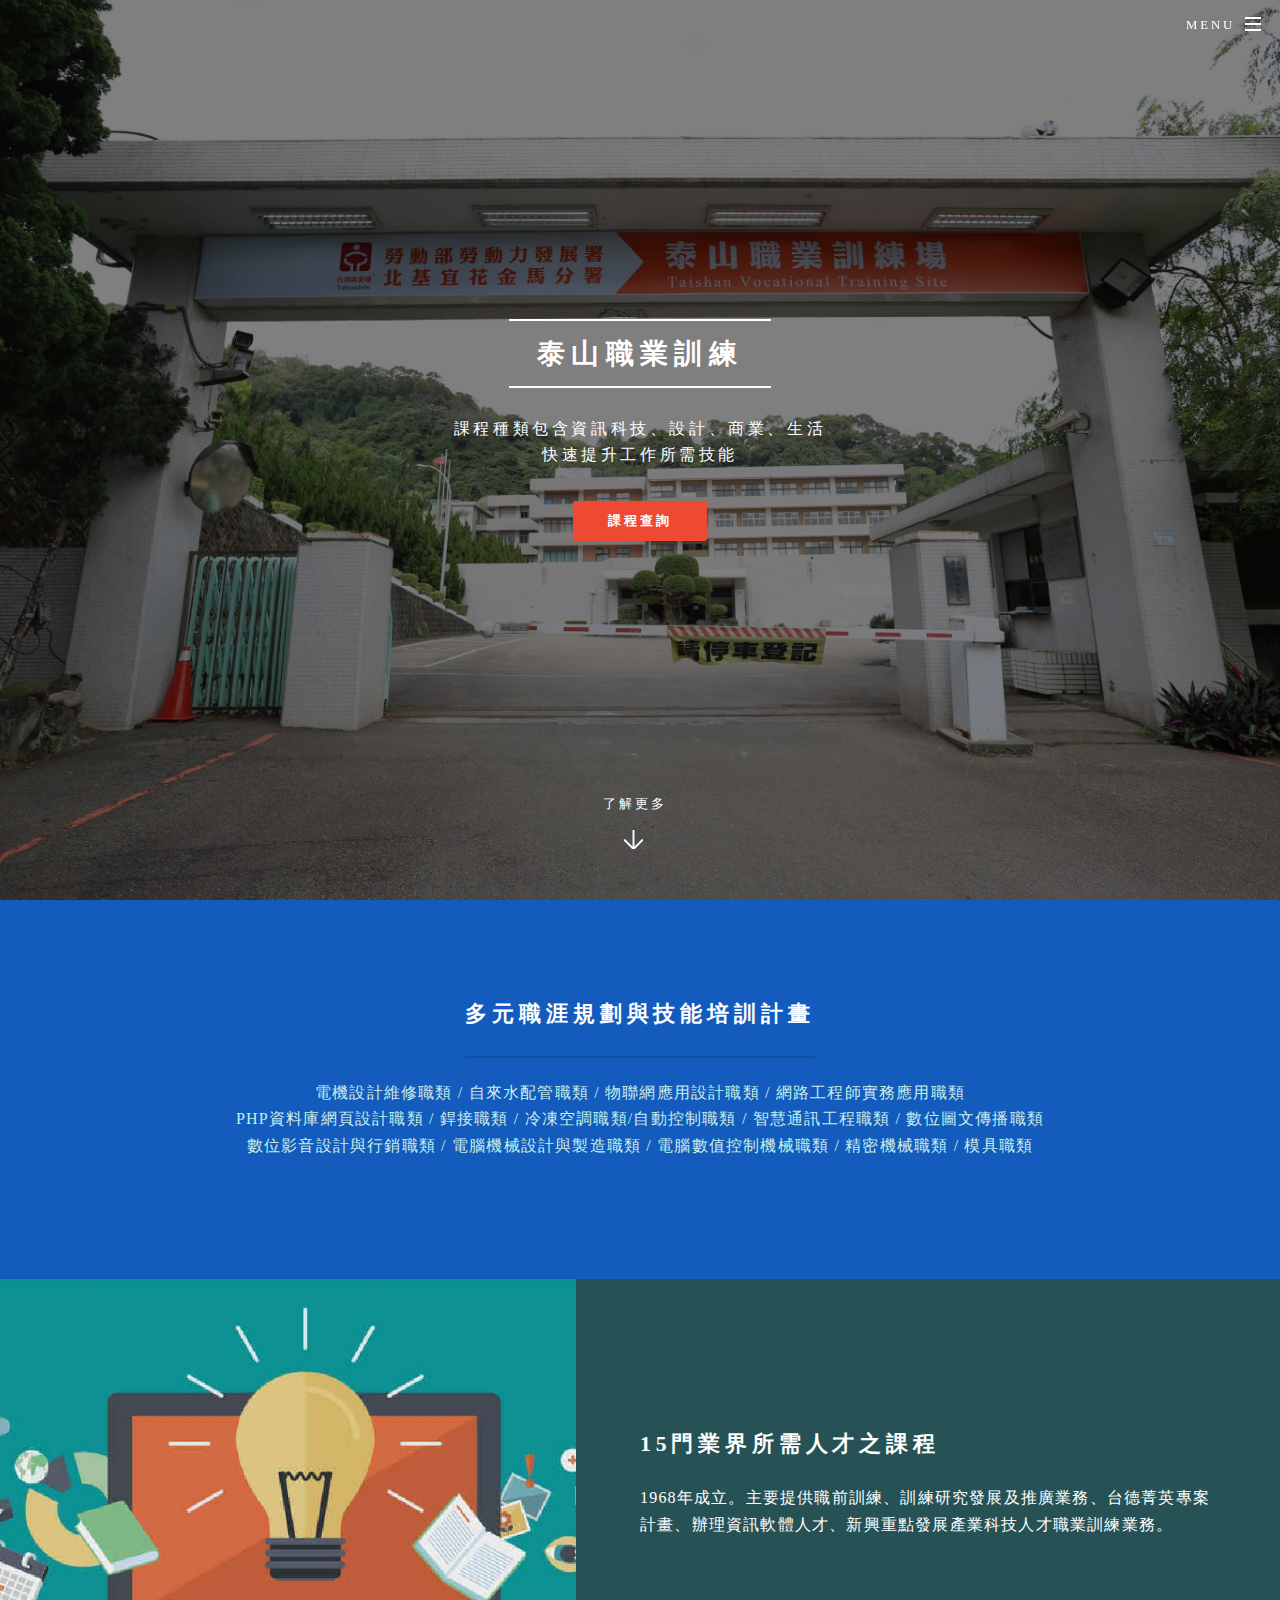
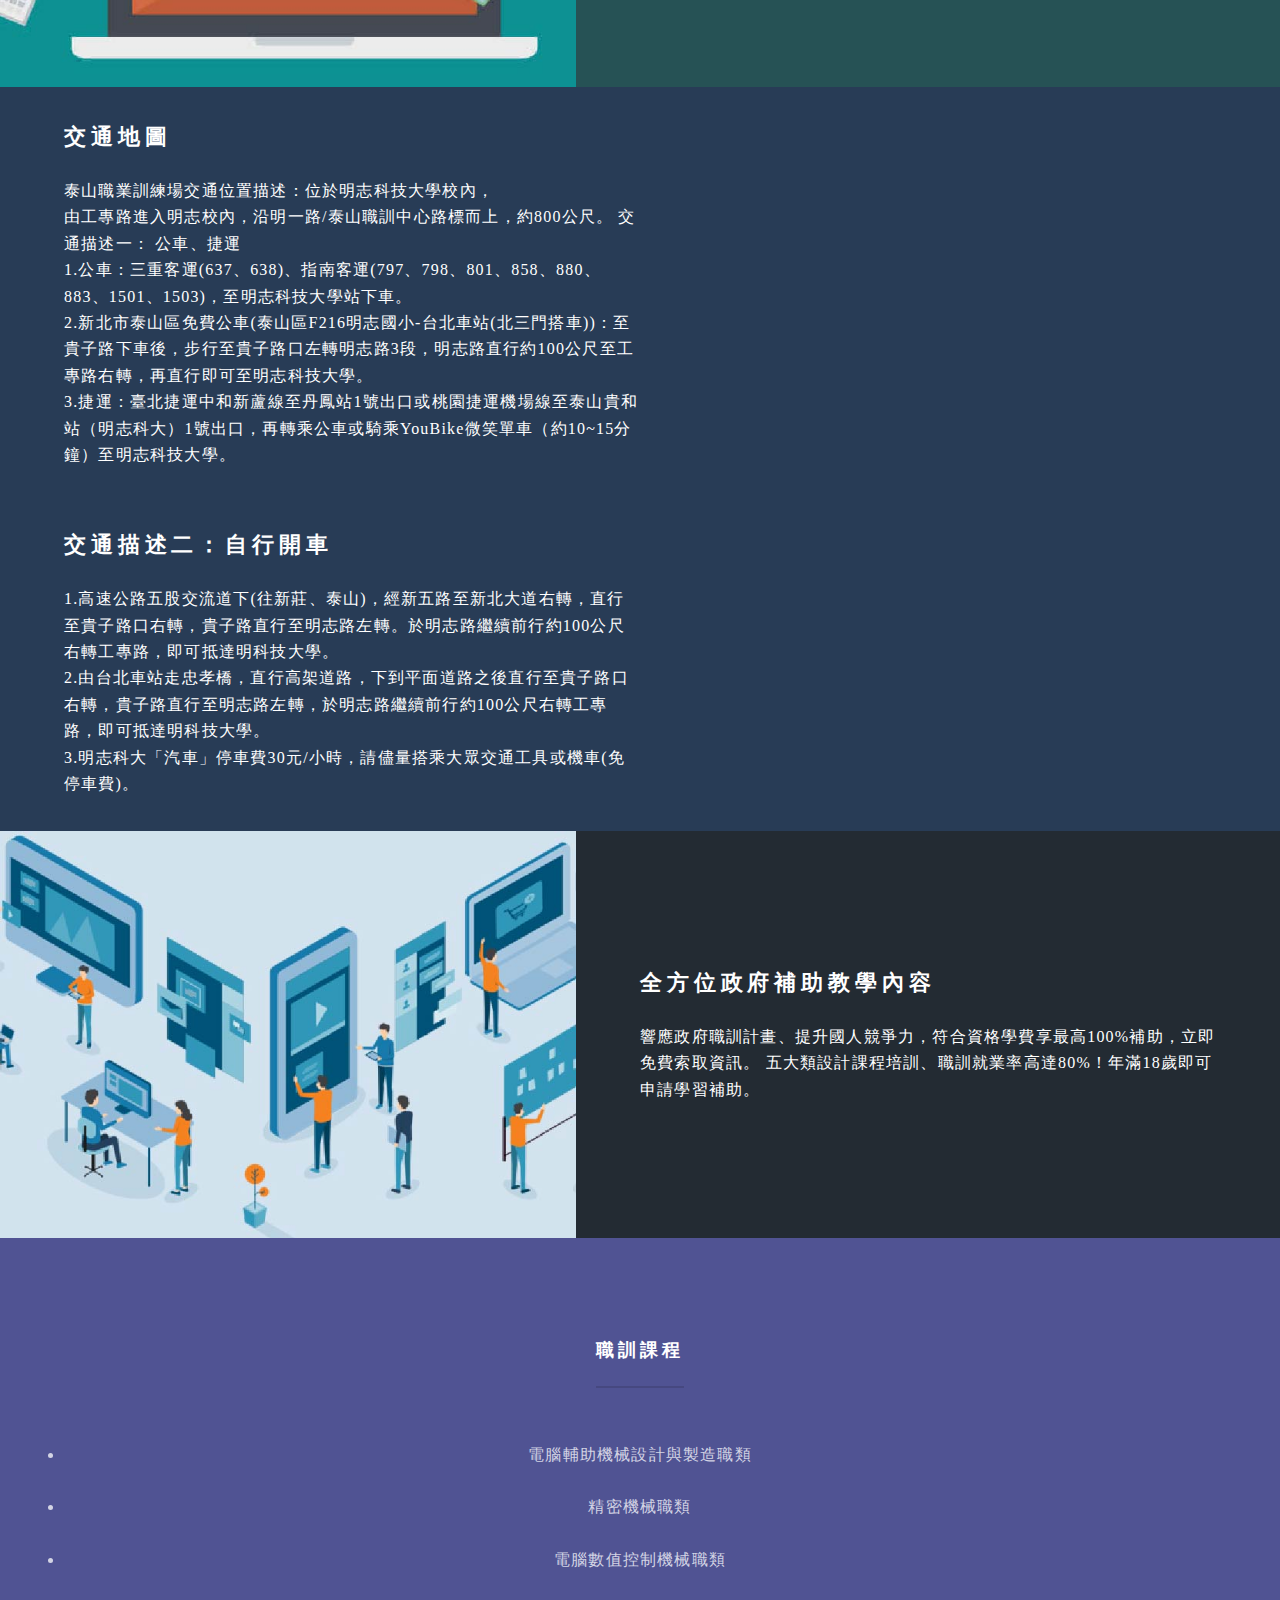
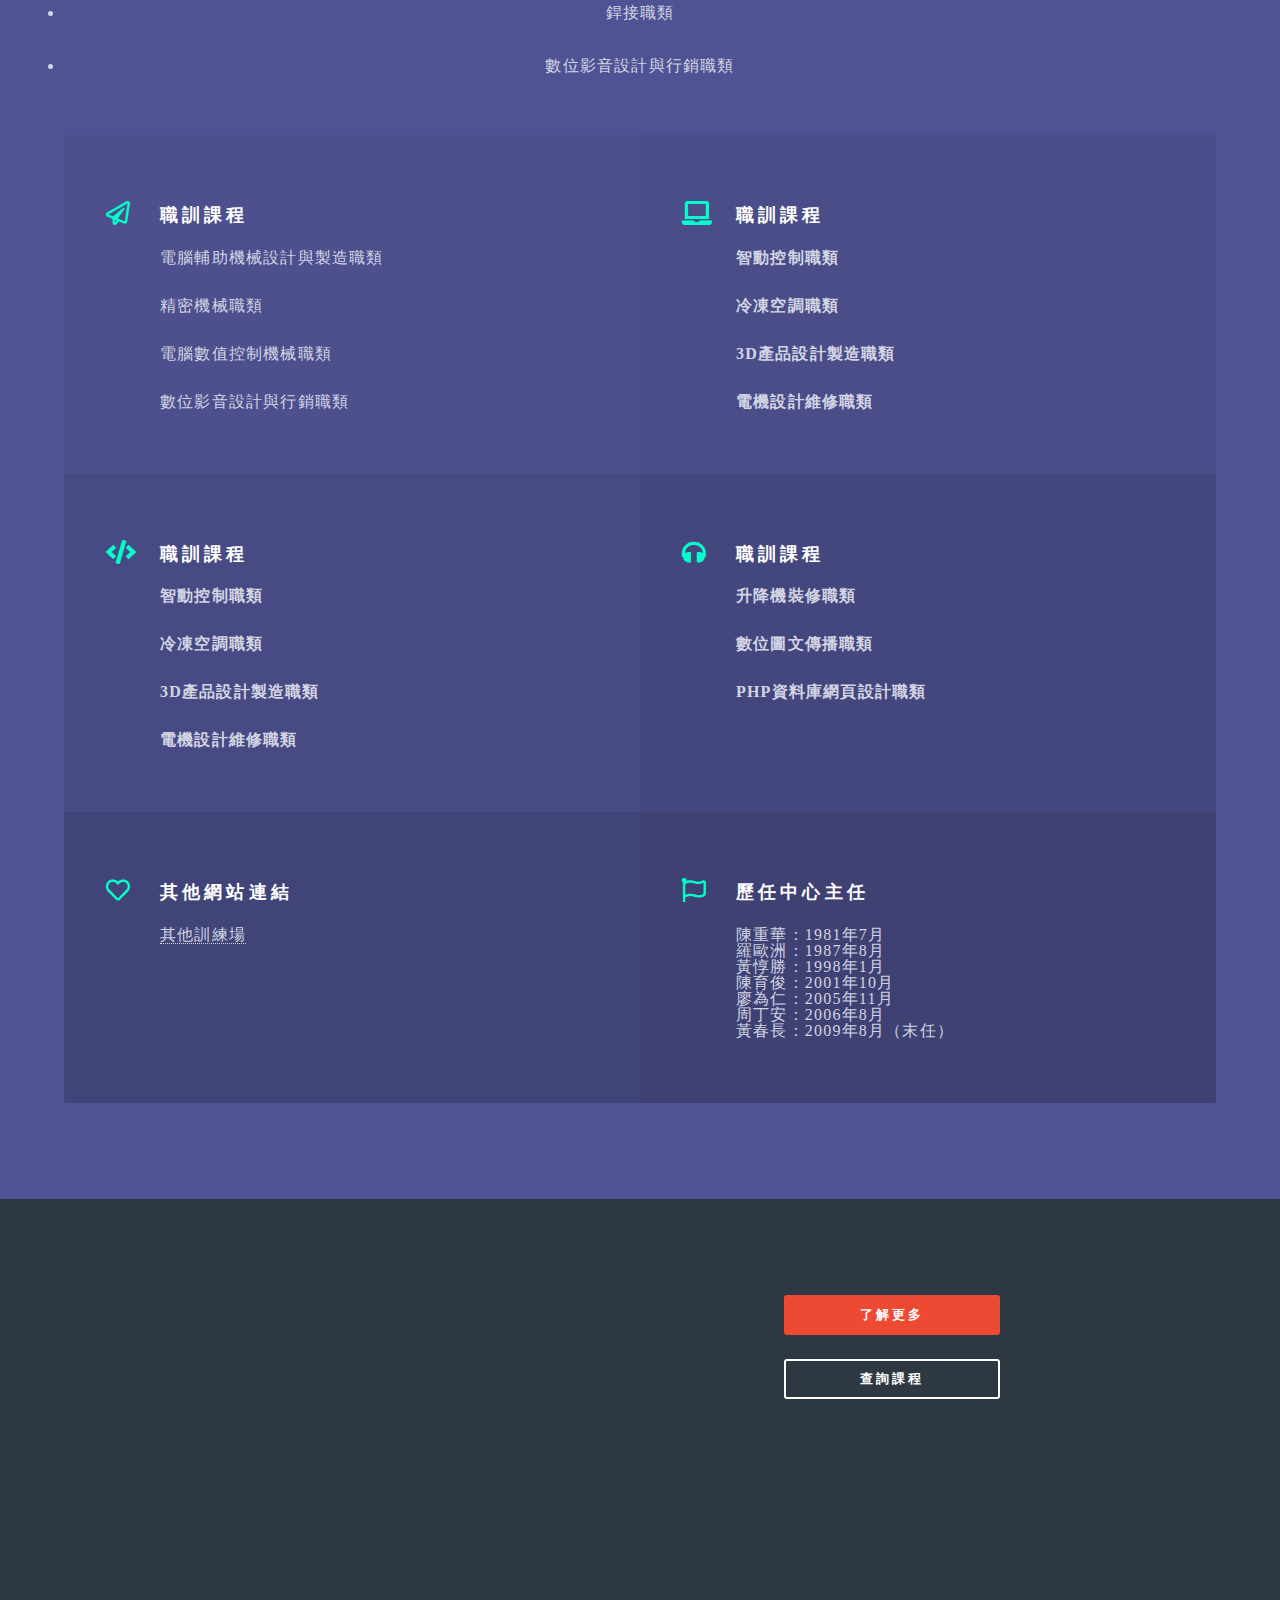
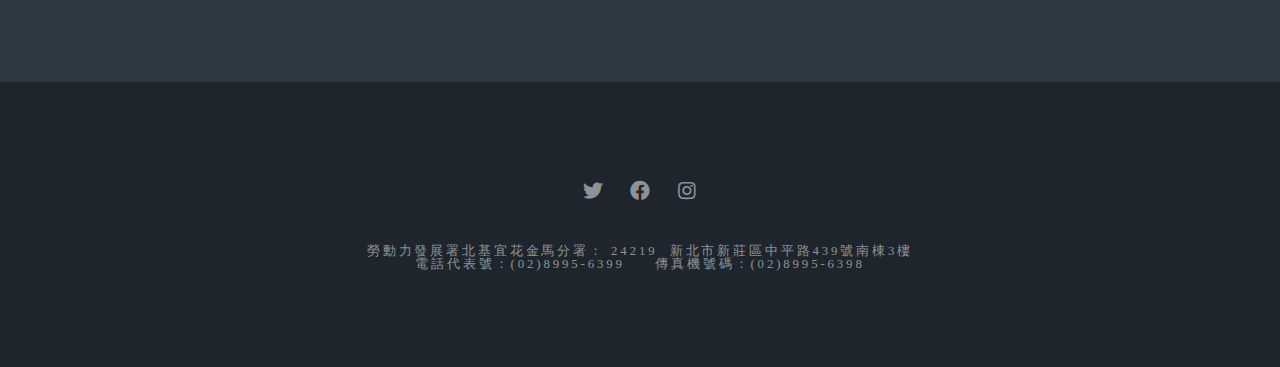
<file: index.html>
<!DOCTYPE HTML>
<!--
	Spectral by HTML5 UP
	html5up.net | @ajlkn
	Free for personal and commercial use under the CCA 3.0 license (html5up.net/license)
-->
<html>
	<head>
		<title>泰山職業訓練</title>
		<meta charset="utf-8" />
		<meta name="viewport" content="width=device-width, initial-scale=1, user-scalable=no" />
		<link rel="stylesheet" href="assets/css/main.css" />
		<noscript><link rel="stylesheet" href="assets/css/noscript.css" /></noscript>
		<link href="https://fonts.googleapis.com/css?family=Noto+Sans+TC&display=swap" rel="stylesheet">
		<link rel="Shortcut Icon" type="image/x-icon" href="./images/favicon-20191113105552610.ico" />
		
	</head>
	<body class="landing is-preload">

		<!-- Page Wrapper -->
			<div id="page-wrapper">

				<!-- Header -->
					<header id="header" class="alt">
						<h1><a href="index.html">泰山職業訓練</a></h1>
						<nav id="nav">
							<ul>
								<li class="special">
									<a href="#menu" class="menuToggle"><span>Menu</span></a>
									<div id="menu">
										<ul>
											<li><a href="index.html">Home</a></li>
											<li><a href="history.html">history</a></li>
										</ul>
									</div>
								</li>
							</ul>
						</nav>
					</header>

				<!-- Banner -->
					<section id="banner">
						<div class="inner">
							<h2>泰山職業訓練</h2>
							<p>課程種類包含資訊科技、設計、商業、生活<br />
							快速提升工作所需技能<br />
							<ul class="actions special">
								<li><a href="https://www.taiwanjobs.gov.tw/Internet/index/CourseQuery_step.aspx" class="button primary">課程查詢</a></li>
							</ul>
						</div>
						<a href="#one" class="more scrolly">了解更多</a>
					</section>

				<!-- One -->
					<section id="one" class="wrapper style1 special">
						<div class="inner">
							<header class="major">
								<h2>多元職涯規劃與技能培訓計畫</h2>
								<p>電機設計維修職類 / 自來水配管職類 / 物聯網應用設計職類 / 網路工程師實務應用職類<br />
								PHP資料庫網頁設計職類 / 銲接職類 / 冷凍空調職類/自動控制職類 / 智慧通訊工程職類 / 數位圖文傳播職類<br />
								數位影音設計與行銷職類 / 電腦機械設計與製造職類 / 電腦數值控制機械職類 / 精密機械職類 / 模具職類</p>
							</header>
							<!-- <ul class="icons major">
								<li><span class="icon far fa-gem major style1"><span class="label">Lorem</span></span></li>
								<li><span class="icon far fa-heart major style2"><span class="label">Ipsum</span></span></li>
								<li><span class="icon fas fa-code major style3"><span class="label">Dolor</span></span></li>
							</ul> -->
						</div>
					</section>

				<!-- Two -->
					<section id="two" class="wrapper alt style2">
						<section class="spotlight">							
							<div class="image"><img src="images/pic02.jpg" alt="" /></div><div class="content">
									<h2>15門業界所需人才之課程</h2>
									<p>1968年成立。主要提供職前訓練、訓練研究發展及推廣業務、台德菁英專案計畫、辦理資訊軟體人才、新興重點發展產業科技人才職業訓練業務。</p>
							</div>
						</section>
						<section class="spotlight">
							<div class="image">
								<iframe src="https://www.google.com/maps/embed?pb=!1m18!1m12!1m3!1d3614.7082070567503!2d121.41715191325909!3d25.043974683967633!2m3!1f0!2f0!3f0!3m2!1i1024!2i768!4f13.1!3m3!1m2!1s0x3442a7bec9ad74b1%3A0xa639904a89f26435!2z5Yue5YuV6YOo5Yue5YuV5Yqb55m85bGV572y5YyX5Z-65a6c6Iqx6YeR6aas5YiG572y5rOw5bGx6IG35qWt6KiT57e05aC0!5e0!3m2!1szh-TW!2stw!4v1555841897000!5m2!1szh-TW!2stw" width="600" height="600" frameborder="0" style="border:0" allowfullscreen></iframe>
							</div>
							<div class="content">
							<h2>交通地圖</h2>
								<p class="ai">泰山職業訓練場交通位置描述：位於明志科技大學校內，<br> 由工專路進入明志校內，沿明一路/泰山職訓中心路標而上，約800公尺。
									<h>交通描述一： 公車、捷運</h> <br>
												1.公車：三重客運(637、638)、指南客運(797、798、801、858、880、883、1501、1503)，至明志科技大學站下車。 <br>
												2.新北市泰山區免費公車(泰山區F216明志國小-台北車站(北三門搭車))：至貴子路下車後，步行至貴子路口左轉明志路3段，明志路直行約100公尺至工專路右轉，再直行即可至明志科技大學。 <br>
												3.捷運：臺北捷運中和新蘆線至丹鳳站1號出口或桃園捷運機場線至泰山貴和站（明志科大）1號出口，再轉乘公車或騎乘YouBike微笑單車（約10~15分鐘）至明志科技大學。 <br><br>
									<h2>交通描述二：自行開車</h2> 
												1.高速公路五股交流道下(往新莊、泰山)，經新五路至新北大道右轉，直行至貴子路口右轉，貴子路直行至明志路左轉。於明志路繼續前行約100公尺右轉工專路，即可抵達明科技大學。 <br>
												2.由台北車站走忠孝橋，直行高架道路，下到平面道路之後直行至貴子路口右轉，貴子路直行至明志路左轉，於明志路繼續前行約100公尺右轉工專路，即可抵達明科技大學。 <br>
												3.明志科大「汽車」停車費30元/小時，請儘量搭乘大眾交通工具或機車(免停車費)。
								</p>
							</div>
						</section>
						<section class="spotlight">
							<div class="image"><img src="images/pic03.jpg" alt="" /></div><div class="content">
								<h2>全方位政府補助教學內容</h2>
								<p>響應政府職訓計畫、提升國人競爭力，符合資格學費享最高100%補助，立即免費索取資訊。 五大類設計課程培訓、職訓就業率高達80%！年滿18歲即可申請學習補助。</p>
							</div>
						</section>
					</section>

				<!-- Three -->
					<section id="three" class="wrapper style3 special">
						<div class="inner">
							<header class="major">
									<h3>職訓課程</h3>
									<p>
									<li>電腦輔助機械設計與製造職類</li> <br>
									<li>精密機械職類</li><br>
									<li>電腦數值控制機械職類</li><br>
									<li>銲接職類</li><br>
									<li>數位影音設計與行銷職類</li></p>
							</header>
							<ul class="features">
								<li class="icon far fa-paper-plane">
									<h3>職訓課程</h3>
									<p>電腦輔助機械設計與製造職類</p>
									<p>精密機械職類</p>
									<p>電腦數值控制機械職類</p>
									<p>數位影音設計與行銷職類</p>
								</li>
								<li class="icon fas fa-laptop">
									<h3>職訓課程</h3>
									<p>智動控制職類</p>
									<p>冷凍空調職類</p>
									<p>3D產品設計製造職類</p>
									<p>電機設計維修職類</p>
								</li>
								<li class="icon fas fa-code">
									<h3>職訓課程</h3>
									<p>智動控制職類</p>
									<p>冷凍空調職類</p>
									<p>3D產品設計製造職類</p>
									<p>電機設計維修職類</p>
								</li>
								<li class="icon fas fa-headphones">
									<h3>職訓課程</h3>
									<p>升降機裝修職類</p>
									<p>數位圖文傳播職類</p>
									<p>PHP資料庫網頁設計職類</p>
								</li>
								<li class="icon far fa-heart">
									<h3>其他網站連結</h3>
									<p><a href="https://tkyhkm.wda.gov.tw/Content_List.aspx?n=B42EEE2A1B1B5188">其他訓練場</a></p>
								</li>
								<li class="icon far fa-flag">
									<h3>歷任中心主任</h3>
										<p>
											陳重華：1981年7月
										<br>羅歐洲：1987年8月
										<br>黃惇勝：1998年1月
										<br>陳育俊：2001年10月
										<br>廖為仁：2005年11月
										<br>周丁安：2006年8月
										<br>黃春長：2009年8月（末任）
										</p>
								
								</li>
							</ul>
						</div>
					</section>

				<!-- CTA -->
					<section id="cta" class="wrapper style4">
						<div class="inner">
							<header>
								<iframe width="560" height="315" src="https://www.youtube.com/embed/Aai9IZHkRJY" frameborder="0" allow="accelerometer; autoplay; encrypted-media; gyroscope; picture-in-picture" allowfullscreen></iframe>
							</header>
							<ul class="actions stacked">
								<li><a href="https://www.youtube.com/channel/UCtR9Tg2BFAIpU4126j5ljdA" class="button fit primary">了解更多</a></li>
								<li><a href="https://www.taiwanjobs.gov.tw/Internet/index/CourseQuery_step.aspx" class="button fit">查詢課程</a></li>
							</ul>
						</div>
					</section>

				<!-- Footer -->
					<footer id="footer">
						<ul class="icons">
							<li><a href="https://twitter.com/?lang=zh-tw" class="icon fab fa-twitter"><span class="label">Twitter</span></a></li>
							<li><a href="https://www.facebook.com/tsvts" class="icon fab fa-facebook"><span class="label">Facebook</span></a></li>
							<li><a href="https://www.instagram.com/?hl=zh-tw" class="icon fab fa-instagram"><span class="label">Instagram</span></a></li>
						</ul>
						<ul class="copyright">
							<li>勞動力發展署北基宜花金馬分署：&nbsp24219&nbsp&nbsp新北市新莊區中平路439號南棟3樓 <br>
								電話代表號：(02)8995-6399 &nbsp&nbsp&nbsp    傳真機號碼：(02)8995-6398
							</li>
						</ul>
					</footer>

			</div>

		<!-- Scripts -->
			<script src="assets/js/jquery.min.js"></script>
			<script src="assets/js/jquery.scrollex.min.js"></script>
			<script src="assets/js/jquery.scrolly.min.js"></script>
			<script src="assets/js/browser.min.js"></script>
			<script src="assets/js/breakpoints.min.js"></script>
			<script src="assets/js/util.js"></script>
			<script src="assets/js/main.js"></script>

	</body>
</html>
</file>
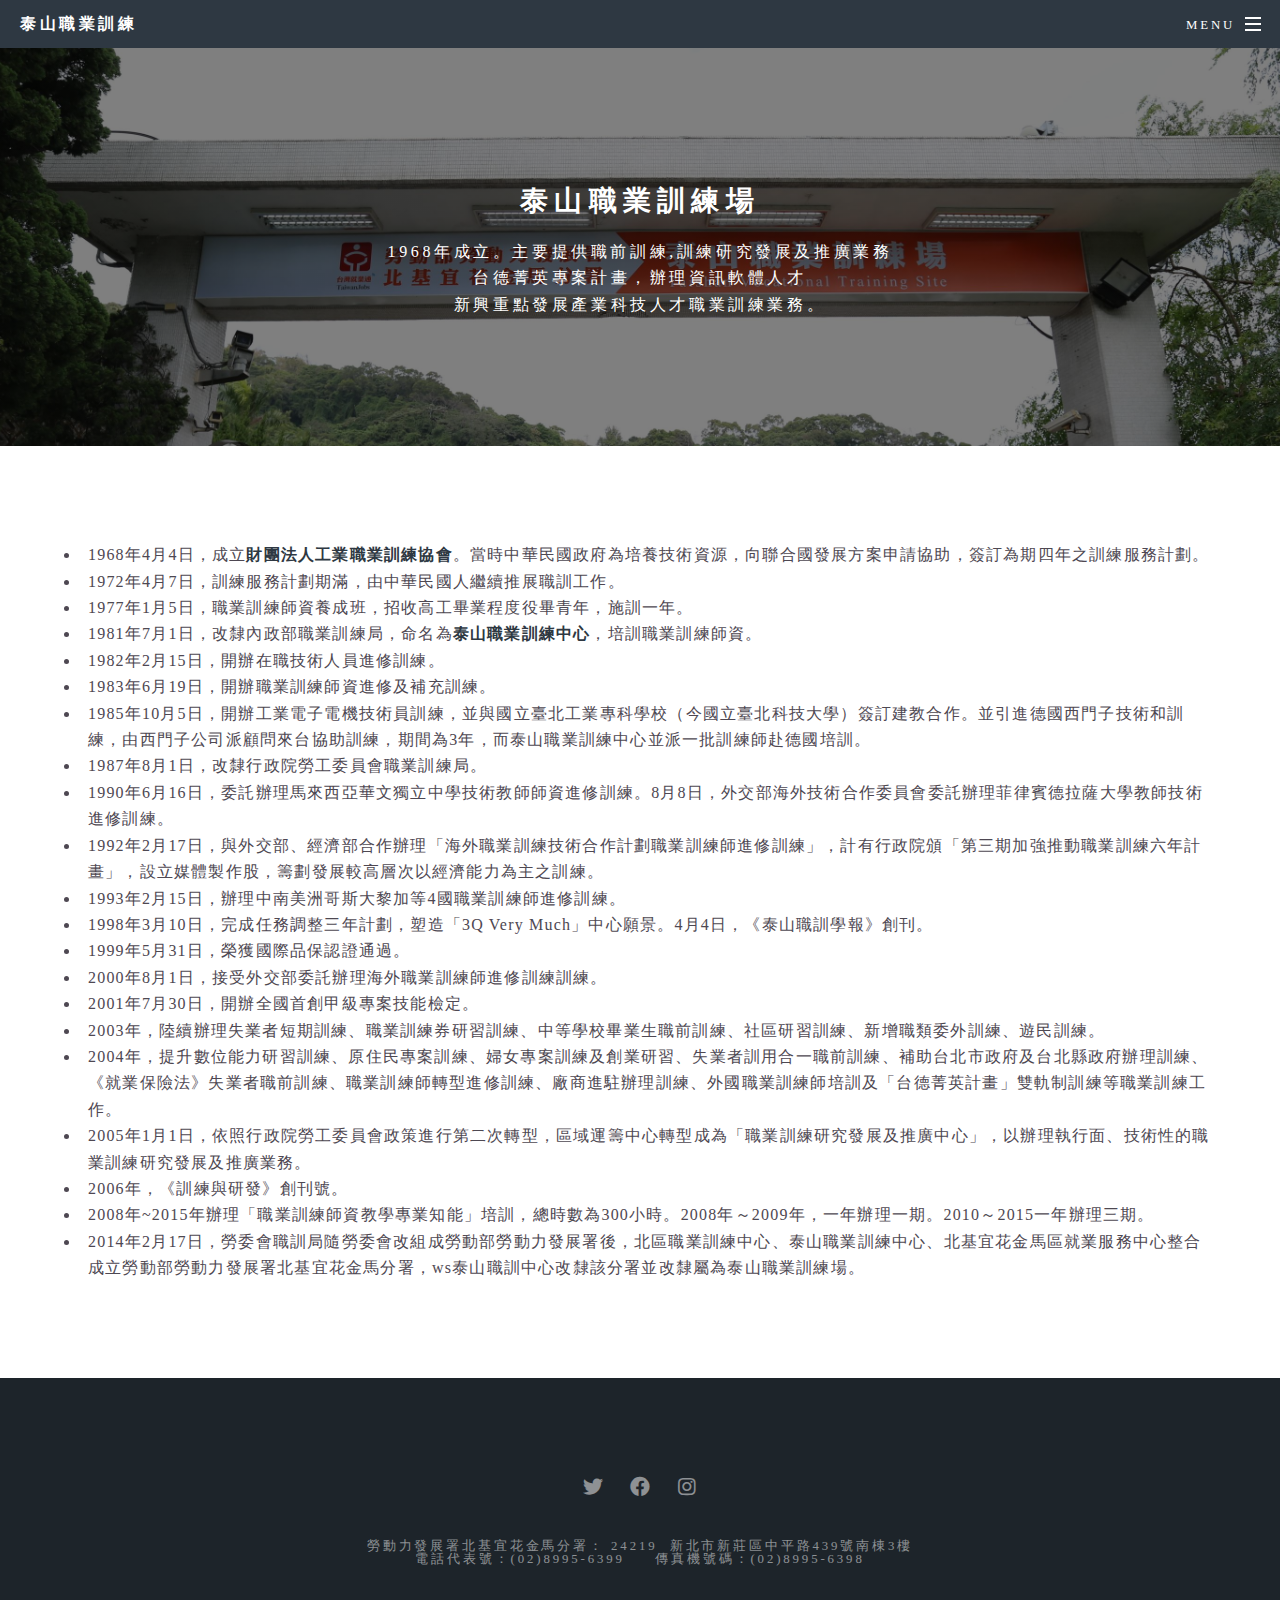
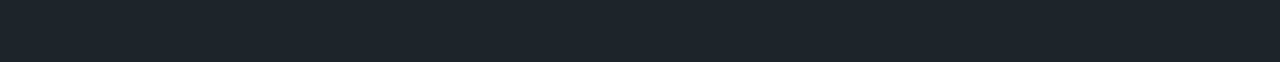
<file: history.html>
<!DOCTYPE HTML>
<!--
	Spectral by HTML5 UP
	html5up.net | @ajlkn
	Free for personal and commercial use under the CCA 3.0 license (html5up.net/license)
-->
<html>
	<head>
		<title>泰山職業訓練</title>
		<meta charset="utf-8" />
		<meta name="viewport" content="width=device-width, initial-scale=1, user-scalable=no" />
		<link rel="stylesheet" href="assets/css/main.css" />
		<noscript><link rel="stylesheet" href="assets/css/noscript.css" /></noscript>
		<link rel="Shortcut Icon" type="image/x-icon" href="./images/favicon-20191113105552610.ico" />
	</head>
	<body class="is-preload">

		<!-- Page Wrapper -->
			<div id="page-wrapper">

				<!-- Header -->
					<header id="header">
						<h1><a href="index.html">泰山職業訓練</a></h1>
						<nav id="nav">
							<ul>
								<li class="special">
									<a href="#menu" class="menuToggle"><span>Menu</span></a>
									<div id="menu">
										<ul>
											<li><a href="index.html">Home</a></li>
											<li><a href="history.html">history</a></li>
										</ul>
									</div>
								</li>
							</ul>
						</nav>
					</header>

				<!-- Main -->
					<article id="main">
						<header>
							<h2>泰山職業訓練場</h2>
							<p>1968年成立。主要提供職前訓練,訓練研究發展及推廣業務<br>台德菁英專案計畫，辦理資訊軟體人才<br>新興重點發展產業科技人才職業訓練業務。</p>
						</header>
						<section class="wrapper style5">
							<div class="inner">
									<ul><li>1968年4月4日，成立<b>財團法人工業職業訓練協會</b>。當時中華民國政府為培養技術資源，向聯合國發展方案申請協助，簽訂為期四年之訓練服務計劃。</li>
										<li>1972年4月7日，訓練服務計劃期滿，由中華民國人繼續推展職訓工作。</li>
										<li>1977年1月5日，職業訓練師資養成班，招收高工畢業程度役畢青年，施訓一年。</li>
										<li>1981年7月1日，改隸內政部職業訓練局，命名為<b>泰山職業訓練中心</b>，培訓職業訓練師資。</li>
										<li>1982年2月15日，開辦在職技術人員進修訓練。</li>
										<li>1983年6月19日，開辦職業訓練師資進修及補充訓練。</li>
										<li>1985年10月5日，開辦工業電子電機技術員訓練，並與國立臺北工業專科學校（今國立臺北科技大學）簽訂建教合作。並引進德國西門子技術和訓練，由西門子公司派顧問來台協助訓練，期間為3年，而泰山職業訓練中心並派一批訓練師赴德國培訓。</li>
										<li>1987年8月1日，改隸行政院勞工委員會職業訓練局。</li>
										<li>1990年6月16日，委託辦理馬來西亞華文獨立中學</a>技術教師師資進修訓練。8月8日，外交部</a>海外技術合作委員會委託辦理菲律賓德拉薩大學教師技術進修訓練。</li>
										<li>1992年2月17日，與外交部、經濟部</a>合作辦理「海外職業訓練技術合作計劃職業訓練師進修訓練」，計有行政院頒「第三期加強推動職業訓練六年計畫」，設立媒體製作股，籌劃發展較高層次以經濟能力為主之訓練。</li>
										<li>1993年2月15日，辦理中南美洲哥斯大黎加等4國職業訓練師進修訓練。</li>
										<li>1998年3月10日，完成任務調整三年計劃，塑造「3Q Very Much」中心願景。4月4日，《泰山職訓學報》創刊。</li>
										<li>1999年5月31日，榮獲國際品保認證通過。</li>
										<li>2000年8月1日，接受外交部委託辦理海外職業訓練師進修訓練訓練。</li>
										<li>2001年7月30日，開辦全國首創甲級專案技能檢定。</li>
										<li>2003年，陸續辦理失業者短期訓練、職業訓練券研習訓練、中等學校畢業生職前訓練、社區研習訓練、新增職類委外訓練、遊民訓練。</li>
										<li>2004年，提升數位能力研習訓練、原住民專案訓練、婦女專案訓練及創業研習、失業者訓用合一職前訓練、補助台北市政府及台北縣政府辦理訓練、《就業保險法》失業者職前訓練、職業訓練師轉型進修訓練、廠商進駐辦理訓練、外國職業訓練師培訓及「台德菁英計畫」雙軌制訓練等職業訓練工作。</li>
										<li>2005年1月1日，依照行政院勞工委員會政策進行第二次轉型，區域運籌中心轉型成為「職業訓練研究發展及推廣中心」，以辦理執行面、技術性的職業訓練研究發展及推廣業務。</li>
										<li>2006年，《訓練與研發》創刊號。</li>
										<li>2008年~2015年辦理「職業訓練師資教學專業知能」培訓，總時數為300小時。2008年～2009年，一年辦理一期。2010～2015一年辦理三期。</li>
										<li>2014年2月17日，勞委會職訓局隨勞委會改組成勞動部勞動力發展署後，北區職業訓練中心、泰山職業訓練中心、北基宜花金馬區就業服務中心整合成立勞動部勞動力發展署北基宜花金馬分署，ws泰山職訓中心改隸該分署並改隸屬為<b></b>泰山職業訓練場</b>。</li>
									</ul>
							</div>
						</section>
					</article>

				<!-- Footer -->
				<footer id="footer">
					<ul class="icons">
						<li><a href="https://twitter.com/?lang=zh-tw" class="icon fab fa-twitter"><span class="label">Twitter</span></a></li>
						<li><a href="https://www.facebook.com/tsvts" class="icon fab fa-facebook"><span class="label">Facebook</span></a></li>
						<li><a href="https://www.instagram.com/?hl=zh-tw" class="icon fab fa-instagram"><span class="label">Instagram</span></a></li>
					</ul>
					<ul class="copyright">
						<li>勞動力發展署北基宜花金馬分署：&nbsp24219&nbsp&nbsp新北市新莊區中平路439號南棟3樓 <br>
							電話代表號：(02)8995-6399 &nbsp&nbsp&nbsp    傳真機號碼：(02)8995-6398
						</li>
					</ul>
				</footer>

			</div>

		<!-- Scripts -->
			<script src="assets/js/jquery.min.js"></script>
			<script src="assets/js/jquery.scrollex.min.js"></script>
			<script src="assets/js/jquery.scrolly.min.js"></script>
			<script src="assets/js/browser.min.js"></script>
			<script src="assets/js/breakpoints.min.js"></script>
			<script src="assets/js/util.js"></script>
			<script src="assets/js/main.js"></script>

	</body>
</html>
</file>
<file: assets/css/noscript.css>
/*
	Spectral by HTML5 UP
	html5up.net | @ajlkn
	Free for personal and commercial use under the CCA 3.0 license (html5up.net/license)
*/

/* Banner */

	body.is-preload #banner h2 {
		-moz-transform: none;
		-webkit-transform: none;
		-ms-transform: none;
		transform: none;
		opacity: 1;
	}

		body.is-preload #banner h2:before, body.is-preload #banner h2:after {
			width: 100%;
		}

	body.is-preload #banner .more {
		-moz-transform: none;
		-webkit-transform: none;
		-ms-transform: none;
		transform: none;
		opacity: 1;
	}

	body.is-preload #banner:after {
		opacity: 0;
	}
</file>
<file: assets/css/main.css>
@import url(font-awesome.min.css);
@import url("https://fonts.googleapis.com/css?family=Open+Sans:400,400italic,600,600italic,800,800italic");


/*
	Spectral by HTML5 UP
	html5up.net | @ajlkn
	Free for personal and commercial use under the CCA 3.0 license (html5up.net/license)
*/

html, body, div, span, applet, object,
iframe, h1, h2, h3, h4, h5, h6, p, blockquote,
pre, a, abbr, acronym, address, big, cite,
code, del, dfn, em, img, ins, kbd, q, s, samp,
small, strike, strong, sub, sup, tt, var, b,
u, i, center, dl, dt, dd, ol, ul, li, fieldset,
form, label, legend, table, caption, tbody,
tfoot, thead, tr, th, td, article, aside,
canvas, details, embed, figure, figcaption,
footer, header, hgroup, menu, nav, output, ruby,
section, summary, time, mark, audio, video {
	margin: 0;
	padding: 0;
	border: 0;
	font-size: 100%;
	font: inherit;
	vertical-align: baseline;
	font-family: "微軟正黑體";

}


article, aside, details, figcaption, figure,
footer, header, hgroup, menu, nav, section {
	display: block;}

body {
	line-height: 1;
}

ol, ul {
	list-style: none;
}

blockquote, q {
	quotes: none;
}

	blockquote:before, blockquote:after, q:before, q:after {
		content: '';
		content: none;
	}

table {
	border-collapse: collapse;
	border-spacing: 0;
}

body {
	-webkit-text-size-adjust: none;
}

mark {
	background-color: transparent;
	color: inherit;
}

input::-moz-focus-inner {
	border: 0;
	padding: 0;
}

input, select, textarea {
	-moz-appearance: none;
	-webkit-appearance: none;
	-ms-appearance: none;
	appearance: none;
}

/* Basic */

	@-ms-viewport {
		width: device-width;
	}

	html {
		box-sizing: border-box;
	}

	*, *:before, *:after {
		box-sizing: inherit;
	}

	body {
		background: #2e3842;
	}

		body.is-preload *, body.is-preload *:before, body.is-preload *:after {
			-moz-animation: none !important;
			-webkit-animation: none !important;
			-ms-animation: none !important;
			animation: none !important;
			-moz-transition: none !important;
			-webkit-transition: none !important;
			-ms-transition: none !important;
			transition: none !important;
		}

	body, input, select, textarea {
		color: #fff;
		font-family: "Open Sans", Helvetica, sans-serif;
		font-size: 15pt;
		font-weight: 400;
		letter-spacing: 0.075em;
		line-height: 1.65em;
	}

		@media screen and (max-width: 1680px) {

			body, input, select, textarea {
				font-size: 13pt;
			}

		}

		@media screen and (max-width: 1280px) {

			body, input, select, textarea {
				font-size: 12pt;
			}

		}

		@media screen and (max-width: 736px) {

			body, input, select, textarea {
				font-size: 11pt;
				letter-spacing: 0.0375em;
			}

		}

	a {
		-moz-transition: color 0.2s ease, border-bottom-color 0.2s ease;
		-webkit-transition: color 0.2s ease, border-bottom-color 0.2s ease;
		-ms-transition: color 0.2s ease, border-bottom-color 0.2s ease;
		transition: color 0.2s ease, border-bottom-color 0.2s ease;
		border-bottom: dotted 1px;
		color: inherit;
		text-decoration: none;
	}

		a:hover {
			border-bottom-color: transparent;
		}

	strong, b {
		color: #fff;
		font-weight: 600;
	}

	em, i {
		font-style: italic;
	}

	p {
		margin: 0 0 2em 0;
	}

	h1, h2, h3, h4, h5, h6 {
		color: #fff;
		font-weight: 800;
		letter-spacing: 0.225em;
		line-height: 1em;
		margin: 0 0 1em 0;
		text-transform: uppercase;
	}

		h1 a, h2 a, h3 a, h4 a, h5 a, h6 a {
			color: inherit;
			text-decoration: none;
		}

	h2 {
		font-size: 1.35em;
		line-height: 1.75em;
	}

		@media screen and (max-width: 736px) {

			h2 {
				font-size: 1.1em;
				line-height: 1.65em;
			}

		}

	h3 {
		font-size: 1.15em;
		line-height: 1.75em;
	}

		@media screen and (max-width: 736px) {

			h3 {
				font-size: 1em;
				line-height: 1.65em;
			}

		}

	h4 {
		font-size: 1em;
		line-height: 1.5em;
	}

	h5 {
		font-size: 0.8em;
		line-height: 1.5em;
	}

	h6 {
		font-size: 0.7em;
		line-height: 1.5em;
	}

	sub {
		font-size: 0.8em;
		position: relative;
		top: 0.5em;
	}

	sup {
		font-size: 0.8em;
		position: relative;
		top: -0.5em;
	}

	hr {
		border: 0;
		border-bottom: solid 2px #fff;
		margin: 3em 0;
	}

		hr.major {
			margin: 4.5em 0;
		}

	blockquote {
		border-left: solid 4px #fff;
		font-style: italic;
		margin: 0 0 2em 0;
		padding: 0.5em 0 0.5em 2em;
	}

	code {
		background: rgba(144, 144, 144, 0.25);
		border-radius: 3px;
		font-family: "Courier New", monospace;
		font-size: 0.9em;
		letter-spacing: 0;
		margin: 0 0.25em;
		padding: 0.25em 0.65em;
	}

	pre {
		-webkit-overflow-scrolling: touch;
		font-family: "Courier New", monospace;
		font-size: 0.9em;
		margin: 0 0 2em 0;
	}

		pre code {
			display: block;
			line-height: 1.75em;
			padding: 1em 1.5em;
			overflow-x: auto;
		}

	.align-left {
		text-align: left;
	}

	.align-center {
		text-align: center;
	}

	.align-right {
		text-align: right;
	}

/* Row */

	.row {
		display: flex;
		flex-wrap: wrap;
		box-sizing: border-box;
		align-items: stretch;
	}

		.row > * {
			box-sizing: border-box;
		}

		.row.gtr-uniform > * > :last-child {
			margin-bottom: 0;
		}

		.row.aln-left {
			justify-content: flex-start;
		}

		.row.aln-center {
			justify-content: center;
		}

		.row.aln-right {
			justify-content: flex-end;
		}

		.row.aln-top {
			align-items: flex-start;
		}

		.row.aln-middle {
			align-items: center;
		}

		.row.aln-bottom {
			align-items: flex-end;
		}

		.row > .imp {
			order: -1;
		}

		.row > .col-1 {
			width: 8.3333333333%;
		}

		.row > .off-1 {
			margin-left: 8.3333333333%;
		}

		.row > .col-2 {
			width: 16.6666666667%;
		}

		.row > .off-2 {
			margin-left: 16.6666666667%;
		}

		.row > .col-3 {
			width: 25%;
		}

		.row > .off-3 {
			margin-left: 25%;
		}

		.row > .col-4 {
			width: 33.3333333333%;
		}

		.row > .off-4 {
			margin-left: 33.3333333333%;
		}

		.row > .col-5 {
			width: 41.6666666667%;
		}

		.row > .off-5 {
			margin-left: 41.6666666667%;
		}

		.row > .col-6 {
			width: 50%;
		}

		.row > .off-6 {
			margin-left: 50%;
		}

		.row > .col-7 {
			width: 58.3333333333%;
		}

		.row > .off-7 {
			margin-left: 58.3333333333%;
		}

		.row > .col-8 {
			width: 66.6666666667%;
		}

		.row > .off-8 {
			margin-left: 66.6666666667%;
		}

		.row > .col-9 {
			width: 75%;
		}

		.row > .off-9 {
			margin-left: 75%;
		}

		.row > .col-10 {
			width: 83.3333333333%;
		}

		.row > .off-10 {
			margin-left: 83.3333333333%;
		}

		.row > .col-11 {
			width: 91.6666666667%;
		}

		.row > .off-11 {
			margin-left: 91.6666666667%;
		}

		.row > .col-12 {
			width: 100%;
		}

		.row > .off-12 {
			margin-left: 100%;
		}

		.row.gtr-0 {
			margin-top: 0;
			margin-left: 0em;
		}

			.row.gtr-0 > * {
				padding: 0 0 0 0em;
			}

			.row.gtr-0.gtr-uniform {
				margin-top: 0em;
			}

				.row.gtr-0.gtr-uniform > * {
					padding-top: 0em;
				}

		.row.gtr-25 {
			margin-top: 0;
			margin-left: -0.375em;
		}

			.row.gtr-25 > * {
				padding: 0 0 0 0.375em;
			}

			.row.gtr-25.gtr-uniform {
				margin-top: -0.375em;
			}

				.row.gtr-25.gtr-uniform > * {
					padding-top: 0.375em;
				}

		.row.gtr-50 {
			margin-top: 0;
			margin-left: -0.75em;
		}

			.row.gtr-50 > * {
				padding: 0 0 0 0.75em;
			}

			.row.gtr-50.gtr-uniform {
				margin-top: -0.75em;
			}

				.row.gtr-50.gtr-uniform > * {
					padding-top: 0.75em;
				}

		.row {
			margin-top: 0;
			margin-left: -1.5em;
		}

			.row > * {
				padding: 0 0 0 1.5em;
			}

			.row.gtr-uniform {
				margin-top: -1.5em;
			}

				.row.gtr-uniform > * {
					padding-top: 1.5em;
				}

		.row.gtr-150 {
			margin-top: 0;
			margin-left: -2.25em;
		}

			.row.gtr-150 > * {
				padding: 0 0 0 2.25em;
			}

			.row.gtr-150.gtr-uniform {
				margin-top: -2.25em;
			}

				.row.gtr-150.gtr-uniform > * {
					padding-top: 2.25em;
				}

		.row.gtr-200 {
			margin-top: 0;
			margin-left: -3em;
		}

			.row.gtr-200 > * {
				padding: 0 0 0 3em;
			}

			.row.gtr-200.gtr-uniform {
				margin-top: -3em;
			}

				.row.gtr-200.gtr-uniform > * {
					padding-top: 3em;
				}

		@media screen and (max-width: 1680px) {

			.row {
				display: flex;
				flex-wrap: wrap;
				box-sizing: border-box;
				align-items: stretch;
			}

				.row > * {
					box-sizing: border-box;
				}

				.row.gtr-uniform > * > :last-child {
					margin-bottom: 0;
				}

				.row.aln-left {
					justify-content: flex-start;
				}

				.row.aln-center {
					justify-content: center;
				}

				.row.aln-right {
					justify-content: flex-end;
				}

				.row.aln-top {
					align-items: flex-start;
				}

				.row.aln-middle {
					align-items: center;
				}

				.row.aln-bottom {
					align-items: flex-end;
				}

				.row > .imp-xlarge {
					order: -1;
				}

				.row > .col-1-xlarge {
					width: 8.3333333333%;
				}

				.row > .off-1-xlarge {
					margin-left: 8.3333333333%;
				}

				.row > .col-2-xlarge {
					width: 16.6666666667%;
				}

				.row > .off-2-xlarge {
					margin-left: 16.6666666667%;
				}

				.row > .col-3-xlarge {
					width: 25%;
				}

				.row > .off-3-xlarge {
					margin-left: 25%;
				}

				.row > .col-4-xlarge {
					width: 33.3333333333%;
				}

				.row > .off-4-xlarge {
					margin-left: 33.3333333333%;
				}

				.row > .col-5-xlarge {
					width: 41.6666666667%;
				}

				.row > .off-5-xlarge {
					margin-left: 41.6666666667%;
				}

				.row > .col-6-xlarge {
					width: 50%;
				}

				.row > .off-6-xlarge {
					margin-left: 50%;
				}

				.row > .col-7-xlarge {
					width: 58.3333333333%;
				}

				.row > .off-7-xlarge {
					margin-left: 58.3333333333%;
				}

				.row > .col-8-xlarge {
					width: 66.6666666667%;
				}

				.row > .off-8-xlarge {
					margin-left: 66.6666666667%;
				}

				.row > .col-9-xlarge {
					width: 75%;
				}

				.row > .off-9-xlarge {
					margin-left: 75%;
				}

				.row > .col-10-xlarge {
					width: 83.3333333333%;
				}

				.row > .off-10-xlarge {
					margin-left: 83.3333333333%;
				}

				.row > .col-11-xlarge {
					width: 91.6666666667%;
				}

				.row > .off-11-xlarge {
					margin-left: 91.6666666667%;
				}

				.row > .col-12-xlarge {
					width: 100%;
				}

				.row > .off-12-xlarge {
					margin-left: 100%;
				}

				.row.gtr-0 {
					margin-top: 0;
					margin-left: 0em;
				}

					.row.gtr-0 > * {
						padding: 0 0 0 0em;
					}

					.row.gtr-0.gtr-uniform {
						margin-top: 0em;
					}

						.row.gtr-0.gtr-uniform > * {
							padding-top: 0em;
						}

				.row.gtr-25 {
					margin-top: 0;
					margin-left: -0.375em;
				}

					.row.gtr-25 > * {
						padding: 0 0 0 0.375em;
					}

					.row.gtr-25.gtr-uniform {
						margin-top: -0.375em;
					}

						.row.gtr-25.gtr-uniform > * {
							padding-top: 0.375em;
						}

				.row.gtr-50 {
					margin-top: 0;
					margin-left: -0.75em;
				}

					.row.gtr-50 > * {
						padding: 0 0 0 0.75em;
					}

					.row.gtr-50.gtr-uniform {
						margin-top: -0.75em;
					}

						.row.gtr-50.gtr-uniform > * {
							padding-top: 0.75em;
						}

				.row {
					margin-top: 0;
					margin-left: -1.5em;
				}

					.row > * {
						padding: 0 0 0 1.5em;
					}

					.row.gtr-uniform {
						margin-top: -1.5em;
					}

						.row.gtr-uniform > * {
							padding-top: 1.5em;
						}

				.row.gtr-150 {
					margin-top: 0;
					margin-left: -2.25em;
				}

					.row.gtr-150 > * {
						padding: 0 0 0 2.25em;
					}

					.row.gtr-150.gtr-uniform {
						margin-top: -2.25em;
					}

						.row.gtr-150.gtr-uniform > * {
							padding-top: 2.25em;
						}

				.row.gtr-200 {
					margin-top: 0;
					margin-left: -3em;
				}

					.row.gtr-200 > * {
						padding: 0 0 0 3em;
					}

					.row.gtr-200.gtr-uniform {
						margin-top: -3em;
					}

						.row.gtr-200.gtr-uniform > * {
							padding-top: 3em;
						}

		}

		@media screen and (max-width: 1280px) {

			.row {
				display: flex;
				flex-wrap: wrap;
				box-sizing: border-box;
				align-items: stretch;
			}

				.row > * {
					box-sizing: border-box;
				}

				.row.gtr-uniform > * > :last-child {
					margin-bottom: 0;
				}

				.row.aln-left {
					justify-content: flex-start;
				}

				.row.aln-center {
					justify-content: center;
				}

				.row.aln-right {
					justify-content: flex-end;
				}

				.row.aln-top {
					align-items: flex-start;
				}

				.row.aln-middle {
					align-items: center;
				}

				.row.aln-bottom {
					align-items: flex-end;
				}

				.row > .imp-large {
					order: -1;
				}

				.row > .col-1-large {
					width: 8.3333333333%;
				}

				.row > .off-1-large {
					margin-left: 8.3333333333%;
				}

				.row > .col-2-large {
					width: 16.6666666667%;
				}

				.row > .off-2-large {
					margin-left: 16.6666666667%;
				}

				.row > .col-3-large {
					width: 25%;
				}

				.row > .off-3-large {
					margin-left: 25%;
				}

				.row > .col-4-large {
					width: 33.3333333333%;
				}

				.row > .off-4-large {
					margin-left: 33.3333333333%;
				}

				.row > .col-5-large {
					width: 41.6666666667%;
				}

				.row > .off-5-large {
					margin-left: 41.6666666667%;
				}

				.row > .col-6-large {
					width: 50%;
				}

				.row > .off-6-large {
					margin-left: 50%;
				}

				.row > .col-7-large {
					width: 58.3333333333%;
				}

				.row > .off-7-large {
					margin-left: 58.3333333333%;
				}

				.row > .col-8-large {
					width: 66.6666666667%;
				}

				.row > .off-8-large {
					margin-left: 66.6666666667%;
				}

				.row > .col-9-large {
					width: 75%;
				}

				.row > .off-9-large {
					margin-left: 75%;
				}

				.row > .col-10-large {
					width: 83.3333333333%;
				}

				.row > .off-10-large {
					margin-left: 83.3333333333%;
				}

				.row > .col-11-large {
					width: 91.6666666667%;
				}

				.row > .off-11-large {
					margin-left: 91.6666666667%;
				}

				.row > .col-12-large {
					width: 100%;
				}

				.row > .off-12-large {
					margin-left: 100%;
				}

				.row.gtr-0 {
					margin-top: 0;
					margin-left: 0em;
				}

					.row.gtr-0 > * {
						padding: 0 0 0 0em;
					}

					.row.gtr-0.gtr-uniform {
						margin-top: 0em;
					}

						.row.gtr-0.gtr-uniform > * {
							padding-top: 0em;
						}

				.row.gtr-25 {
					margin-top: 0;
					margin-left: -0.375em;
				}

					.row.gtr-25 > * {
						padding: 0 0 0 0.375em;
					}

					.row.gtr-25.gtr-uniform {
						margin-top: -0.375em;
					}

						.row.gtr-25.gtr-uniform > * {
							padding-top: 0.375em;
						}

				.row.gtr-50 {
					margin-top: 0;
					margin-left: -0.75em;
				}

					.row.gtr-50 > * {
						padding: 0 0 0 0.75em;
					}

					.row.gtr-50.gtr-uniform {
						margin-top: -0.75em;
					}

						.row.gtr-50.gtr-uniform > * {
							padding-top: 0.75em;
						}

				.row {
					margin-top: 0;
					margin-left: -1.5em;
				}

					.row > * {
						padding: 0 0 0 1.5em;
					}

					.row.gtr-uniform {
						margin-top: -1.5em;
					}

						.row.gtr-uniform > * {
							padding-top: 1.5em;
						}

				.row.gtr-150 {
					margin-top: 0;
					margin-left: -2.25em;
				}

					.row.gtr-150 > * {
						padding: 0 0 0 2.25em;
					}

					.row.gtr-150.gtr-uniform {
						margin-top: -2.25em;
					}

						.row.gtr-150.gtr-uniform > * {
							padding-top: 2.25em;
						}

				.row.gtr-200 {
					margin-top: 0;
					margin-left: -3em;
				}

					.row.gtr-200 > * {
						padding: 0 0 0 3em;
					}

					.row.gtr-200.gtr-uniform {
						margin-top: -3em;
					}

						.row.gtr-200.gtr-uniform > * {
							padding-top: 3em;
						}

		}

		@media screen and (max-width: 980px) {

			.row {
				display: flex;
				flex-wrap: wrap;
				box-sizing: border-box;
				align-items: stretch;
			}

				.row > * {
					box-sizing: border-box;
				}

				.row.gtr-uniform > * > :last-child {
					margin-bottom: 0;
				}

				.row.aln-left {
					justify-content: flex-start;
				}

				.row.aln-center {
					justify-content: center;
				}

				.row.aln-right {
					justify-content: flex-end;
				}

				.row.aln-top {
					align-items: flex-start;
				}

				.row.aln-middle {
					align-items: center;
				}

				.row.aln-bottom {
					align-items: flex-end;
				}

				.row > .imp-medium {
					order: -1;
				}

				.row > .col-1-medium {
					width: 8.3333333333%;
				}

				.row > .off-1-medium {
					margin-left: 8.3333333333%;
				}

				.row > .col-2-medium {
					width: 16.6666666667%;
				}

				.row > .off-2-medium {
					margin-left: 16.6666666667%;
				}

				.row > .col-3-medium {
					width: 25%;
				}

				.row > .off-3-medium {
					margin-left: 25%;
				}

				.row > .col-4-medium {
					width: 33.3333333333%;
				}

				.row > .off-4-medium {
					margin-left: 33.3333333333%;
				}

				.row > .col-5-medium {
					width: 41.6666666667%;
				}

				.row > .off-5-medium {
					margin-left: 41.6666666667%;
				}

				.row > .col-6-medium {
					width: 50%;
				}

				.row > .off-6-medium {
					margin-left: 50%;
				}

				.row > .col-7-medium {
					width: 58.3333333333%;
				}

				.row > .off-7-medium {
					margin-left: 58.3333333333%;
				}

				.row > .col-8-medium {
					width: 66.6666666667%;
				}

				.row > .off-8-medium {
					margin-left: 66.6666666667%;
				}

				.row > .col-9-medium {
					width: 75%;
				}

				.row > .off-9-medium {
					margin-left: 75%;
				}

				.row > .col-10-medium {
					width: 83.3333333333%;
				}

				.row > .off-10-medium {
					margin-left: 83.3333333333%;
				}

				.row > .col-11-medium {
					width: 91.6666666667%;
				}

				.row > .off-11-medium {
					margin-left: 91.6666666667%;
				}

				.row > .col-12-medium {
					width: 100%;
				}

				.row > .off-12-medium {
					margin-left: 100%;
				}

				.row.gtr-0 {
					margin-top: 0;
					margin-left: 0em;
				}

					.row.gtr-0 > * {
						padding: 0 0 0 0em;
					}

					.row.gtr-0.gtr-uniform {
						margin-top: 0em;
					}

						.row.gtr-0.gtr-uniform > * {
							padding-top: 0em;
						}

				.row.gtr-25 {
					margin-top: 0;
					margin-left: -0.375em;
				}

					.row.gtr-25 > * {
						padding: 0 0 0 0.375em;
					}

					.row.gtr-25.gtr-uniform {
						margin-top: -0.375em;
					}

						.row.gtr-25.gtr-uniform > * {
							padding-top: 0.375em;
						}

				.row.gtr-50 {
					margin-top: 0;
					margin-left: -0.75em;
				}

					.row.gtr-50 > * {
						padding: 0 0 0 0.75em;
					}

					.row.gtr-50.gtr-uniform {
						margin-top: -0.75em;
					}

						.row.gtr-50.gtr-uniform > * {
							padding-top: 0.75em;
						}

				.row {
					margin-top: 0;
					margin-left: -1.5em;
				}

					.row > * {
						padding: 0 0 0 1.5em;
					}

					.row.gtr-uniform {
						margin-top: -1.5em;
					}

						.row.gtr-uniform > * {
							padding-top: 1.5em;
						}

				.row.gtr-150 {
					margin-top: 0;
					margin-left: -2.25em;
				}

					.row.gtr-150 > * {
						padding: 0 0 0 2.25em;
					}

					.row.gtr-150.gtr-uniform {
						margin-top: -2.25em;
					}

						.row.gtr-150.gtr-uniform > * {
							padding-top: 2.25em;
						}

				.row.gtr-200 {
					margin-top: 0;
					margin-left: -3em;
				}

					.row.gtr-200 > * {
						padding: 0 0 0 3em;
					}

					.row.gtr-200.gtr-uniform {
						margin-top: -3em;
					}

						.row.gtr-200.gtr-uniform > * {
							padding-top: 3em;
						}

		}

		@media screen and (max-width: 736px) {

			.row {
				display: flex;
				flex-wrap: wrap;
				box-sizing: border-box;
				align-items: stretch;
			}

				.row > * {
					box-sizing: border-box;
				}

				.row.gtr-uniform > * > :last-child {
					margin-bottom: 0;
				}

				.row.aln-left {
					justify-content: flex-start;
				}

				.row.aln-center {
					justify-content: center;
				}

				.row.aln-right {
					justify-content: flex-end;
				}

				.row.aln-top {
					align-items: flex-start;
				}

				.row.aln-middle {
					align-items: center;
				}

				.row.aln-bottom {
					align-items: flex-end;
				}

				.row > .imp-small {
					order: -1;
				}

				.row > .col-1-small {
					width: 8.3333333333%;
				}

				.row > .off-1-small {
					margin-left: 8.3333333333%;
				}

				.row > .col-2-small {
					width: 16.6666666667%;
				}

				.row > .off-2-small {
					margin-left: 16.6666666667%;
				}

				.row > .col-3-small {
					width: 25%;
				}

				.row > .off-3-small {
					margin-left: 25%;
				}

				.row > .col-4-small {
					width: 33.3333333333%;
				}

				.row > .off-4-small {
					margin-left: 33.3333333333%;
				}

				.row > .col-5-small {
					width: 41.6666666667%;
				}

				.row > .off-5-small {
					margin-left: 41.6666666667%;
				}

				.row > .col-6-small {
					width: 50%;
				}

				.row > .off-6-small {
					margin-left: 50%;
				}

				.row > .col-7-small {
					width: 58.3333333333%;
				}

				.row > .off-7-small {
					margin-left: 58.3333333333%;
				}

				.row > .col-8-small {
					width: 66.6666666667%;
				}

				.row > .off-8-small {
					margin-left: 66.6666666667%;
				}

				.row > .col-9-small {
					width: 75%;
				}

				.row > .off-9-small {
					margin-left: 75%;
				}

				.row > .col-10-small {
					width: 83.3333333333%;
				}

				.row > .off-10-small {
					margin-left: 83.3333333333%;
				}

				.row > .col-11-small {
					width: 91.6666666667%;
				}

				.row > .off-11-small {
					margin-left: 91.6666666667%;
				}

				.row > .col-12-small {
					width: 100%;
				}

				.row > .off-12-small {
					margin-left: 100%;
				}

				.row.gtr-0 {
					margin-top: 0;
					margin-left: 0em;
				}

					.row.gtr-0 > * {
						padding: 0 0 0 0em;
					}

					.row.gtr-0.gtr-uniform {
						margin-top: 0em;
					}

						.row.gtr-0.gtr-uniform > * {
							padding-top: 0em;
						}

				.row.gtr-25 {
					margin-top: 0;
					margin-left: -0.375em;
				}

					.row.gtr-25 > * {
						padding: 0 0 0 0.375em;
					}

					.row.gtr-25.gtr-uniform {
						margin-top: -0.375em;
					}

						.row.gtr-25.gtr-uniform > * {
							padding-top: 0.375em;
						}

				.row.gtr-50 {
					margin-top: 0;
					margin-left: -0.75em;
				}

					.row.gtr-50 > * {
						padding: 0 0 0 0.75em;
					}

					.row.gtr-50.gtr-uniform {
						margin-top: -0.75em;
					}

						.row.gtr-50.gtr-uniform > * {
							padding-top: 0.75em;
						}

				.row {
					margin-top: 0;
					margin-left: -1.5em;
				}

					.row > * {
						padding: 0 0 0 1.5em;
					}

					.row.gtr-uniform {
						margin-top: -1.5em;
					}

						.row.gtr-uniform > * {
							padding-top: 1.5em;
						}

				.row.gtr-150 {
					margin-top: 0;
					margin-left: -2.25em;
				}

					.row.gtr-150 > * {
						padding: 0 0 0 2.25em;
					}

					.row.gtr-150.gtr-uniform {
						margin-top: -2.25em;
					}

						.row.gtr-150.gtr-uniform > * {
							padding-top: 2.25em;
						}

				.row.gtr-200 {
					margin-top: 0;
					margin-left: -3em;
				}

					.row.gtr-200 > * {
						padding: 0 0 0 3em;
					}

					.row.gtr-200.gtr-uniform {
						margin-top: -3em;
					}

						.row.gtr-200.gtr-uniform > * {
							padding-top: 3em;
						}

		}

		@media screen and (max-width: 480px) {

			.row {
				display: flex;
				flex-wrap: wrap;
				box-sizing: border-box;
				align-items: stretch;
			}

				.row > * {
					box-sizing: border-box;
				}

				.row.gtr-uniform > * > :last-child {
					margin-bottom: 0;
				}

				.row.aln-left {
					justify-content: flex-start;
				}

				.row.aln-center {
					justify-content: center;
				}

				.row.aln-right {
					justify-content: flex-end;
				}

				.row.aln-top {
					align-items: flex-start;
				}

				.row.aln-middle {
					align-items: center;
				}

				.row.aln-bottom {
					align-items: flex-end;
				}

				.row > .imp-xsmall {
					order: -1;
				}

				.row > .col-1-xsmall {
					width: 8.3333333333%;
				}

				.row > .off-1-xsmall {
					margin-left: 8.3333333333%;
				}

				.row > .col-2-xsmall {
					width: 16.6666666667%;
				}

				.row > .off-2-xsmall {
					margin-left: 16.6666666667%;
				}

				.row > .col-3-xsmall {
					width: 25%;
				}

				.row > .off-3-xsmall {
					margin-left: 25%;
				}

				.row > .col-4-xsmall {
					width: 33.3333333333%;
				}

				.row > .off-4-xsmall {
					margin-left: 33.3333333333%;
				}

				.row > .col-5-xsmall {
					width: 41.6666666667%;
				}

				.row > .off-5-xsmall {
					margin-left: 41.6666666667%;
				}

				.row > .col-6-xsmall {
					width: 50%;
				}

				.row > .off-6-xsmall {
					margin-left: 50%;
				}

				.row > .col-7-xsmall {
					width: 58.3333333333%;
				}

				.row > .off-7-xsmall {
					margin-left: 58.3333333333%;
				}

				.row > .col-8-xsmall {
					width: 66.6666666667%;
				}

				.row > .off-8-xsmall {
					margin-left: 66.6666666667%;
				}

				.row > .col-9-xsmall {
					width: 75%;
				}

				.row > .off-9-xsmall {
					margin-left: 75%;
				}

				.row > .col-10-xsmall {
					width: 83.3333333333%;
				}

				.row > .off-10-xsmall {
					margin-left: 83.3333333333%;
				}

				.row > .col-11-xsmall {
					width: 91.6666666667%;
				}

				.row > .off-11-xsmall {
					margin-left: 91.6666666667%;
				}

				.row > .col-12-xsmall {
					width: 100%;
				}

				.row > .off-12-xsmall {
					margin-left: 100%;
				}

				.row.gtr-0 {
					margin-top: 0;
					margin-left: 0em;
				}

					.row.gtr-0 > * {
						padding: 0 0 0 0em;
					}

					.row.gtr-0.gtr-uniform {
						margin-top: 0em;
					}

						.row.gtr-0.gtr-uniform > * {
							padding-top: 0em;
						}

				.row.gtr-25 {
					margin-top: 0;
					margin-left: -0.375em;
				}

					.row.gtr-25 > * {
						padding: 0 0 0 0.375em;
					}

					.row.gtr-25.gtr-uniform {
						margin-top: -0.375em;
					}

						.row.gtr-25.gtr-uniform > * {
							padding-top: 0.375em;
						}

				.row.gtr-50 {
					margin-top: 0;
					margin-left: -0.75em;
				}

					.row.gtr-50 > * {
						padding: 0 0 0 0.75em;
					}

					.row.gtr-50.gtr-uniform {
						margin-top: -0.75em;
					}

						.row.gtr-50.gtr-uniform > * {
							padding-top: 0.75em;
						}

				.row {
					margin-top: 0;
					margin-left: -1.5em;
				}

					.row > * {
						padding: 0 0 0 1.5em;
					}

					.row.gtr-uniform {
						margin-top: -1.5em;
					}

						.row.gtr-uniform > * {
							padding-top: 1.5em;
						}

				.row.gtr-150 {
					margin-top: 0;
					margin-left: -2.25em;
				}

					.row.gtr-150 > * {
						padding: 0 0 0 2.25em;
					}

					.row.gtr-150.gtr-uniform {
						margin-top: -2.25em;
					}

						.row.gtr-150.gtr-uniform > * {
							padding-top: 2.25em;
						}

				.row.gtr-200 {
					margin-top: 0;
					margin-left: -3em;
				}

					.row.gtr-200 > * {
						padding: 0 0 0 3em;
					}

					.row.gtr-200.gtr-uniform {
						margin-top: -3em;
					}

						.row.gtr-200.gtr-uniform > * {
							padding-top: 3em;
						}

		}

/* Section/Article */

	section.special, article.special {
		text-align: center;
	}

	header p {
		color: rgba(255, 255, 255, 0.5);
		position: relative;
		top: -0.25em;
	}

	header h3 + p {
		font-size: 1.1em;
	}

	header h4 + p,
	header h5 + p,
	header h6 + p {
		font-size: 0.9em;
	}

	header.major {
		margin: 0 0 3.5em 0;
	}

		header.major h2, header.major h3, header.major h4, header.major h5, header.major h6 {
			border-bottom: solid 2px #fff;
			display: inline-block;
			padding-bottom: 1em;
			position: relative;
		}

			header.major h2:after, header.major h3:after, header.major h4:after, header.major h5:after, header.major h6:after {
				content: '';
				display: block;
				height: 1px;
			}

		header.major p {
			color: #fff;
			top: 0;
		}

		@media screen and (max-width: 736px) {

			header.major {
				margin: 0 0 2em 0;
			}

		}

	@media screen and (max-width: 980px) {

		header br {
			display: none;
		}

	}

/* Form */

	form {
		margin: 0 0 2em 0;
	}

	label {
		color: #fff;
		display: block;
		font-size: 0.9em;
		font-weight: 600;
		margin: 0 0 1em 0;
	}

	input[type="text"],
	input[type="password"],
	input[type="email"],
	select,
	textarea {
		-moz-appearance: none;
		-webkit-appearance: none;
		-ms-appearance: none;
		appearance: none;
		background-color: rgba(144, 144, 144, 0.25);
		border-radius: 3px;
		border: none;
		color: inherit;
		display: block;
		outline: 0;
		padding: 0 1em;
		text-decoration: none;
		width: 100%;
	}

		input[type="text"]:invalid,
		input[type="password"]:invalid,
		input[type="email"]:invalid,
		select:invalid,
		textarea:invalid {
			box-shadow: none;
		}

		input[type="text"]:focus,
		input[type="password"]:focus,
		input[type="email"]:focus,
		select:focus,
		textarea:focus {
			box-shadow: 0 0 0 2px #21b2a6;
		}

	select {
		background-size: 1.25em;
		background-repeat: no-repeat;
		background-position: calc(100% - 1em) center;
		height: 2.75em;
		padding-right: 2.75em;
		text-overflow: ellipsis;
	}

		select:focus::-ms-value {
			background-color: transparent;
		}

		select::-ms-expand {
			display: none;
		}

	input[type="text"],
	input[type="password"],
	input[type="email"],
	select {
		height: 2.75em;
	}

	textarea {
		padding: 0.75em 1em;
	}

	input[type="checkbox"],
	input[type="radio"] {
		-moz-appearance: none;
		-webkit-appearance: none;
		-ms-appearance: none;
		appearance: none;
		display: block;
		float: left;
		margin-right: -2em;
		opacity: 0;
		width: 1em;
		z-index: -1;
	}

		input[type="checkbox"] + label,
		input[type="radio"] + label {
			text-decoration: none;
			color: #fff;
			cursor: pointer;
			display: inline-block;
			font-size: 1em;
			font-weight: 400;
			padding-left: 2.4em;
			padding-right: 0.75em;
			position: relative;
		}

			input[type="checkbox"] + label:before,
			input[type="radio"] + label:before {
				-moz-osx-font-smoothing: grayscale;
				-webkit-font-smoothing: antialiased;
				font-family: "Font Awesome 5 Free", "Font Awesome 5 Brands";
				font-style: normal;
				text-transform: none !important;
			}

			input[type="checkbox"] + label:before,
			input[type="radio"] + label:before {
				background: rgba(144, 144, 144, 0.25);
				border-radius: 3px;
				content: '';
				display: inline-block;
				height: 1.65em;
				left: 0;
				line-height: 1.58125em;
				position: absolute;
				text-align: center;
				top: 0;
				width: 1.65em;
			}

		input[type="checkbox"]:checked + label:before,
		input[type="radio"]:checked + label:before {
			background: #2e3842;
			color: #fff;
			content: '\f00c';
			font-weight: 800;
		}

		input[type="checkbox"]:focus + label:before,
		input[type="radio"]:focus + label:before {
			box-shadow: 0 0 0 2px #21b2a6;
		}

	input[type="checkbox"] + label:before {
		border-radius: 3px;
	}

	input[type="radio"] + label:before {
		border-radius: 100%;
	}

	::-webkit-input-placeholder {
		color: rgba(255, 255, 255, 0.5) !important;
		opacity: 1.0;
	}

	:-moz-placeholder {
		color: rgba(255, 255, 255, 0.5) !important;
		opacity: 1.0;
	}

	::-moz-placeholder {
		color: rgba(255, 255, 255, 0.5) !important;
		opacity: 1.0;
	}

	:-ms-input-placeholder {
		color: rgba(255, 255, 255, 0.5) !important;
		opacity: 1.0;
	}

/* Box */

	.box {
		border-radius: 3px;
		border: solid 2px #fff;
		margin-bottom: 2em;
		padding: 1.5em;
	}

		.box > :last-child,
		.box > :last-child > :last-child,
		.box > :last-child > :last-child > :last-child {
			margin-bottom: 0;
		}

		.box.alt {
			border: 0;
			border-radius: 0;
			padding: 0;
		}

/* Icon */

	.icon {
		text-decoration: none;
		border-bottom: none;
		position: relative;
	}

		.icon:before {
			-moz-osx-font-smoothing: grayscale;
			-webkit-font-smoothing: antialiased;
			font-family: "Font Awesome 5 Free", "Font Awesome 5 Brands";
			font-style: normal;
			text-transform: none !important;
		}

		.icon > .label {
			display: none;
		}

		.icon.major {
			-moz-transform: rotate(-45deg);
			-webkit-transform: rotate(-45deg);
			-ms-transform: rotate(-45deg);
			transform: rotate(-45deg);
			border-radius: 3px;
			border: solid 2px #fff;
			display: inline-block;
			font-size: 1.35em;
			height: calc(3em + 2px);
			line-height: 3em;
			text-align: center;
			width: calc(3em + 2px);
		}

			.icon.major:before {
				-moz-transform: rotate(45deg);
				-webkit-transform: rotate(45deg);
				-ms-transform: rotate(45deg);
				transform: rotate(45deg);
				display: inline-block;
				font-size: 1.5em;
			}

			@media screen and (max-width: 736px) {

				.icon.major {
					font-size: 1em;
				}

			}

		.icon.style1 {
			color: #00ffcc;
		}

		.icon.style2 {
			color: #00f0ff;
		}

		.icon.style3 {
			color: #76ddff;
		}

/* Image */

	.image {
		border-radius: 3px;
		border: 0;
		display: inline-block;
		position: relative;
	}

		.image img {
			border-radius: 3px;
			display: block;
		}

		.image.left {
			float: left;
			margin: 0 2em 2em 0;
			top: 0.25em;
		}

		.image.right {
			float: right;
			margin: 0 0 2em 2em;
			top: 0.25em;
		}

		.image.left, .image.right {
			max-width: 40%;
		}

			.image.left img, .image.right img {
				width: 100%;
			}

		.image.fit {
			display: block;
			margin: 0 0 2em 0;
			width: 100%;
		}

			.image.fit img {
				width: 100%;
			}

/* List */

	ol {
		list-style: decimal;
		margin: 0 0 2em 0;
		padding-left: 1.25em;
	}

		ol li {
			padding-left: 0.25em;
		}

	ul {
		list-style: disc;
		margin: 0 0 2em 0;
		padding-left: 1em;
	}

		ul li {
			padding-left: 0.5em;
		}

		ul.alt {
			list-style: none;
			padding-left: 0;
		}

			ul.alt li {
				border-top: solid 1px #fff;
				padding: 0.5em 0;
			}

				ul.alt li:first-child {
					border-top: 0;
					padding-top: 0;
				}

	dl {
		margin: 0 0 2em 0;
	}

/* Actions */

	ul.actions {
		display: -moz-flex;
		display: -webkit-flex;
		display: -ms-flex;
		display: flex;
		cursor: default;
		list-style: none;
		margin-left: -1em;
		padding-left: 0;
	}

		ul.actions li {
			padding: 0 0 0 1em;
			vertical-align: middle;
		}

		ul.actions.special {
			-moz-justify-content: center;
			-webkit-justify-content: center;
			-ms-justify-content: center;
			justify-content: center;
			width: 100%;
			margin-left: 0;
		}

			ul.actions.special li:first-child {
				padding-left: 0;
			}

		ul.actions.stacked {
			-moz-flex-direction: column;
			-webkit-flex-direction: column;
			-ms-flex-direction: column;
			flex-direction: column;
			margin-left: 0;
		}

			ul.actions.stacked li {
				padding: 1em 0 0 0;
			}

				ul.actions.stacked li:first-child {
					padding-top: 0;
				}

		ul.actions.fit {
			width: calc(100% + 1em);
		}

			ul.actions.fit li {
				-moz-flex-grow: 1;
				-webkit-flex-grow: 1;
				-ms-flex-grow: 1;
				flex-grow: 1;
				-moz-flex-shrink: 1;
				-webkit-flex-shrink: 1;
				-ms-flex-shrink: 1;
				flex-shrink: 1;
				width: 100%;
			}

				ul.actions.fit li > * {
					width: 100%;
				}

			ul.actions.fit.stacked {
				width: 100%;
			}

		@media screen and (max-width: 480px) {

			ul.actions:not(.fixed) {
				-moz-flex-direction: column;
				-webkit-flex-direction: column;
				-ms-flex-direction: column;
				flex-direction: column;
				margin-left: 0;
				width: 100% !important;
			}

				ul.actions:not(.fixed) li {
					-moz-flex-grow: 1;
					-webkit-flex-grow: 1;
					-ms-flex-grow: 1;
					flex-grow: 1;
					-moz-flex-shrink: 1;
					-webkit-flex-shrink: 1;
					-ms-flex-shrink: 1;
					flex-shrink: 1;
					padding: 1em 0 0 0;
					text-align: center;
					width: 100%;
				}

					ul.actions:not(.fixed) li > * {
						width: 100%;
					}

					ul.actions:not(.fixed) li:first-child {
						padding-top: 0;
					}

					ul.actions:not(.fixed) li input[type="submit"],
					ul.actions:not(.fixed) li input[type="reset"],
					ul.actions:not(.fixed) li input[type="button"],
					ul.actions:not(.fixed) li button,
					ul.actions:not(.fixed) li .button {
						width: 100%;
					}

						ul.actions:not(.fixed) li input[type="submit"].icon:before,
						ul.actions:not(.fixed) li input[type="reset"].icon:before,
						ul.actions:not(.fixed) li input[type="button"].icon:before,
						ul.actions:not(.fixed) li button.icon:before,
						ul.actions:not(.fixed) li .button.icon:before {
							margin-left: -0.5em;
						}

		}

/* Icons */

	ul.icons {
		cursor: default;
		list-style: none;
		padding-left: 0;
	}

		ul.icons li {
			display: inline-block;
			padding: 0 1em 0 0;
		}

			ul.icons li:last-child {
				padding-right: 0 !important;
			}

		ul.icons.major {
			padding: 1em 0;
		}

			ul.icons.major li {
				padding-right: 3.5em;
			}

				@media screen and (max-width: 736px) {

					ul.icons.major li {
						padding: 0 1em !important;
					}

				}

/* Table */

	.table-wrapper {
		-webkit-overflow-scrolling: touch;
		overflow-x: auto;
	}

	table {
		margin: 0 0 2em 0;
		width: 100%;
	}

		table tbody tr {
			border: solid 1px #fff;
			border-left: 0;
			border-right: 0;
		}

			table tbody tr:nth-child(2n + 1) {
				background-color: rgba(144, 144, 144, 0.25);
			}

		table td {
			padding: 0.75em 0.75em;
		}

		table th {
			color: #fff;
			font-size: 0.9em;
			font-weight: 600;
			padding: 0 0.75em 0.75em 0.75em;
			text-align: left;
		}

		table thead {
			border-bottom: solid 2px #fff;
		}

		table tfoot {
			border-top: solid 2px #fff;
		}

		table.alt {
			border-collapse: separate;
		}

			table.alt tbody tr td {
				border: solid 1px #fff;
				border-left-width: 0;
				border-top-width: 0;
			}

				table.alt tbody tr td:first-child {
					border-left-width: 1px;
				}

			table.alt tbody tr:first-child td {
				border-top-width: 1px;
			}

			table.alt thead {
				border-bottom: 0;
			}

			table.alt tfoot {
				border-top: 0;
			}

/* Button */

	input[type="submit"],
	input[type="reset"],
	input[type="button"],
	button,
	.button {
		-moz-appearance: none;
		-webkit-appearance: none;
		-ms-appearance: none;
		appearance: none;
		-moz-transition: background-color 0.2s ease-in-out, color 0.2s ease-in-out;
		-webkit-transition: background-color 0.2s ease-in-out, color 0.2s ease-in-out;
		-ms-transition: background-color 0.2s ease-in-out, color 0.2s ease-in-out;
		transition: background-color 0.2s ease-in-out, color 0.2s ease-in-out;
		background-color: transparent;
		border-radius: 3px;
		border: 0;
		box-shadow: inset 0 0 0 2px #fff;
		color: #fff;
		cursor: pointer;
		display: inline-block;
		font-size: 0.8em;
		font-weight: 600;
		height: 3.125em;
		letter-spacing: 0.225em;
		line-height: 3.125em;
		max-width: 30em;
		padding: 0 2.75em;
		text-align: center;
		text-decoration: none;
		text-transform: uppercase;
		white-space: nowrap;
		overflow: hidden;
		text-overflow: ellipsis;
	}

		input[type="submit"]:hover,
		input[type="reset"]:hover,
		input[type="button"]:hover,
		button:hover,
		.button:hover {
			background-color: rgba(144, 144, 144, 0.25);
		}

		input[type="submit"]:active,
		input[type="reset"]:active,
		input[type="button"]:active,
		button:active,
		.button:active {
			background-color: rgba(144, 144, 144, 0.5);
		}

		input[type="submit"].icon:before,
		input[type="reset"].icon:before,
		input[type="button"].icon:before,
		button.icon:before,
		.button.icon:before {
			margin-right: 0.5em;
		}

		input[type="submit"].fit,
		input[type="reset"].fit,
		input[type="button"].fit,
		button.fit,
		.button.fit {
			width: 100%;
		}

		input[type="submit"].small,
		input[type="reset"].small,
		input[type="button"].small,
		button.small,
		.button.small {
			font-size: 0.8em;
		}

		input[type="submit"].large,
		input[type="reset"].large,
		input[type="button"].large,
		button.large,
		.button.large {
			font-size: 1.35em;
		}

		input[type="submit"].primary,
		input[type="reset"].primary,
		input[type="button"].primary,
		button.primary,
		.button.primary {
			background-color: #ed4933;
			box-shadow: none !important;
			color: #ffffff !important;
		}

			input[type="submit"].primary:hover,
			input[type="reset"].primary:hover,
			input[type="button"].primary:hover,
			button.primary:hover,
			.button.primary:hover {
				background-color: #ef5e4a !important;
			}

			input[type="submit"].primary:active,
			input[type="reset"].primary:active,
			input[type="button"].primary:active,
			button.primary:active,
			.button.primary:active {
				background-color: #eb341c !important;
			}

		input[type="submit"].disabled, input[type="submit"]:disabled,
		input[type="reset"].disabled,
		input[type="reset"]:disabled,
		input[type="button"].disabled,
		input[type="button"]:disabled,
		button.disabled,
		button:disabled,
		.button.disabled,
		.button:disabled {
			pointer-events: none;
			opacity: 0.25;
		}

		@media screen and (max-width: 736px) {

			input[type="submit"],
			input[type="reset"],
			input[type="button"],
			button,
			.button {
				height: 3.75em;
				line-height: 3.75em;
			}

		}

/* Features */

	.features {
		display: -moz-flex;
		display: -webkit-flex;
		display: -ms-flex;
		display: flex;
		-moz-flex-wrap: wrap;
		-webkit-flex-wrap: wrap;
		-ms-flex-wrap: wrap;
		flex-wrap: wrap;
		-moz-justify-content: center;
		-webkit-justify-content: center;
		-ms-justify-content: center;
		justify-content: center;
		list-style: none;
		padding: 0;
		width: 100%;
	}

		.features li {
			padding: 4em 4em 2em 6em ;
			display: block;
			position: relative;
			text-align: left;
			width: 50%;
		}

			.features li:nth-child(1) {
				background-color: rgba(0, 0, 0, 0.035);
			}

			.features li:nth-child(2) {
				background-color: rgba(0, 0, 0, 0.07);
			}

			.features li:nth-child(3) {
				background-color: rgba(0, 0, 0, 0.105);
			}

			.features li:nth-child(4) {
				background-color: rgba(0, 0, 0, 0.14);
			}

			.features li:nth-child(5) {
				background-color: rgba(0, 0, 0, 0.175);
			}

			.features li:nth-child(6) {
				background-color: rgba(0, 0, 0, 0.21);
			}

			.features li:nth-child(7) {
				background-color: rgba(0, 0, 0, 0.245);
			}

			.features li:nth-child(8) {
				background-color: rgba(0, 0, 0, 0.28);
			}

			.features li:nth-child(9) {
				background-color: rgba(0, 0, 0, 0.315);
			}

			.features li:nth-child(10) {
				background-color: rgba(0, 0, 0, 0.35);
			}

			.features li:before {
				display: block;
				color: #00ffcc;
				position: absolute;
				left: 1.75em;
				top: 2.75em;
				font-size: 1.5em;
			}

			.features li:nth-child(1) {
				border-top-left-radius: 3px;
			}

			.features li:nth-child(2) {
				border-top-right-radius: 3px;
			}

			.features li:nth-last-child(1) {
				border-bottom-right-radius: 3px;
			}

			.features li:nth-last-child(2) {
				border-bottom-left-radius: 3px;
			}

			@media screen and (max-width: 980px) {

				.features li {
					padding: 3em 2em 1em 2em ;
					text-align: center;
				}

					.features li:before {
						left: 0;
						margin: 0 0 1em 0;
						position: relative;
						top: 0;
					}

			}

			@media screen and (max-width: 736px) {

				.features li {
					padding: 3em 0 1em 0 ;
					background-color: transparent !important;
					border-top: solid 2px #fff;
					width: 100%;
				}

					.features li:first-child {
						border-top: 0;
					}

			}

/* Spotlight */

	.spotlight {
		-moz-align-items: center;
		-webkit-align-items: center;
		-ms-align-items: center;
		align-items: center;
		display: -moz-flex;
		display: -webkit-flex;
		display: -ms-flex;
		display: flex;
	}

		.spotlight .image {
			-moz-order: 1;
			-webkit-order: 1;
			-ms-order: 1;
			order: 1;
			border-radius: 0;
			width: 40%;
		}

			.spotlight .image img {
				border-radius: 0;
				width: 100%;
			}

		.spotlight .content {
			padding: 2em 4em 0.1em 4em ;
			-moz-order: 2;
			-webkit-order: 2;
			-ms-order: 2;
			order: 2;
			max-width: 48em;
			width: 60%;
		}

		.spotlight:nth-child(2n) {
			-moz-flex-direction: row-reverse;
			-webkit-flex-direction: row-reverse;
			-ms-flex-direction: row-reverse;
			flex-direction: row-reverse;
		}

		.spotlight:nth-child(1) {
			background-color: rgba(2, 231, 193, 0.151);
		}

		.spotlight:nth-child(2) {
			background-color: rgba(4, 90, 204, 0.15);
		}

		.spotlight:nth-child(3) {
			background-color: rgba(0, 0, 0, 0.225);
		}

		.spotlight:nth-child(4) {
			background-color: rgba(0, 0, 0, 0.3);
		}

		.spotlight:nth-child(5) {
			background-color: rgba(0, 0, 0, 0.375);
		}

		.spotlight:nth-child(6) {
			background-color: rgba(46, 97, 3, 0.45);
		}

		.spotlight:nth-child(7) {
			background-color: rgba(0, 0, 0, 0.525);
		}

		.spotlight:nth-child(8) {
			background-color: rgba(0, 0, 0, 0.6);
		}

		.spotlight:nth-child(9) {
			background-color: rgba(0, 0, 0, 0.675);
		}

		.spotlight:nth-child(10) {
			background-color: rgba(0, 0, 0, 0.75);
		}

		@media screen and (max-width: 1280px) {

			.spotlight .image {
				width: 45%;
			}

			.spotlight .content {
				width: 55%;
			}

		}

		@media screen and (max-width: 980px) {

			.spotlight {
				display: block;
			}

				.spotlight br {
					display: none;
				}

				.spotlight .image {
					width: 100%;
				}

				.spotlight .content {
					padding: 4em 3em 2em 3em ;
					max-width: none;
					text-align: center;
					width: 100%;
				}

		}

		@media screen and (max-width: 736px) {

			.spotlight .content {
				padding: 3em 2em 1em 2em ;
			}

		}

/* Wrapper */

	.wrapper {
		padding: 6em 0 4em 0 ;
	}

		.wrapper > .inner {
			width: 60em;
			margin: 0 auto;
		}

			@media screen and (max-width: 1280px) {

				.wrapper > .inner {
					width: 90%;
				}

			}

			@media screen and (max-width: 980px) {

				.wrapper > .inner {
					width: 100%;
				}

			}

		.wrapper.alt {
			padding: 0;
		}

		.wrapper.style1 {
			background-color: #135cbd;
			color: #c8ece9;
		}

			.wrapper.style1 strong, .wrapper.style1 b {
				color: #ffffff;
			}

			.wrapper.style1 h2, .wrapper.style1 h3, .wrapper.style1 h4, .wrapper.style1 h5, .wrapper.style1 h6 {
				color: #ffffff;
			}

			.wrapper.style1 hr {
				border-color: rgba(0, 0, 0, 0.125);
			}

			.wrapper.style1 blockquote {
				border-color: rgba(0, 0, 0, 0.125);
			}

			.wrapper.style1 code {
				background: rgba(255, 255, 255, 0.075);
			}

			.wrapper.style1 header p {
				color: #a6e0db;
			}

			.wrapper.style1 header.major h2, .wrapper.style1 header.major h3, .wrapper.style1 header.major h4, .wrapper.style1 header.major h5, .wrapper.style1 header.major h6 {
				border-color: rgba(0, 0, 0, 0.125);
			}

			.wrapper.style1 header.major p {
				color: #c8ece9;
			}

			.wrapper.style1 label {
				color: #ffffff;
			}

			.wrapper.style1 input[type="text"],
			.wrapper.style1 input[type="password"],
			.wrapper.style1 input[type="email"],
			.wrapper.style1 select,
			.wrapper.style1 textarea {
				background-color: rgba(255, 255, 255, 0.075);
			}

			.wrapper.style1 select {
				background-image: url("data:image/svg+xml;charset=utf8,%3Csvg xmlns='http://www.w3.org/2000/svg' width='40' height='40' preserveAspectRatio='none' viewBox='0 0 40 40'%3E%3Cpath d='M9.4,12.3l10.4,10.4l10.4-10.4c0.2-0.2,0.5-0.4,0.9-0.4c0.3,0,0.6,0.1,0.9,0.4l3.3,3.3c0.2,0.2,0.4,0.5,0.4,0.9 c0,0.4-0.1,0.6-0.4,0.9L20.7,31.9c-0.2,0.2-0.5,0.4-0.9,0.4c-0.3,0-0.6-0.1-0.9-0.4L4.3,17.3c-0.2-0.2-0.4-0.5-0.4-0.9 c0-0.4,0.1-0.6,0.4-0.9l3.3-3.3c0.2-0.2,0.5-0.4,0.9-0.4S9.1,12.1,9.4,12.3z' fill='rgba(0, 0, 0, 0.125)' /%3E%3C/svg%3E");
			}

				.wrapper.style1 select option {
					color: #ffffff;
					background: #21b2a6;
				}

			.wrapper.style1 input[type="checkbox"] + label,
			.wrapper.style1 input[type="radio"] + label {
				color: #c8ece9;
			}

				.wrapper.style1 input[type="checkbox"] + label:before,
				.wrapper.style1 input[type="radio"] + label:before {
					background: rgba(255, 255, 255, 0.075);
				}

			.wrapper.style1 input[type="checkbox"]:checked + label:before,
			.wrapper.style1 input[type="radio"]:checked + label:before {
				background: #ffffff;
				color: #21b2a6;
			}

			.wrapper.style1 ::-webkit-input-placeholder {
				color: #a6e0db !important;
			}

			.wrapper.style1 :-moz-placeholder {
				color: #a6e0db !important;
			}

			.wrapper.style1 ::-moz-placeholder {
				color: #a6e0db !important;
			}

			.wrapper.style1 :-ms-input-placeholder {
				color: #a6e0db !important;
			}

			.wrapper.style1 .formerize-placeholder {
				color: #a6e0db !important;
			}

			.wrapper.style1 .icon.major {
				border-color: rgba(0, 0, 0, 0.125);
			}

			.wrapper.style1 ul.alt li {
				border-color: rgba(0, 0, 0, 0.125);
			}

			.wrapper.style1 table tbody tr {
				border-color: rgba(0, 0, 0, 0.125);
			}

				.wrapper.style1 table tbody tr:nth-child(2n + 1) {
					background-color: rgba(255, 255, 255, 0.075);
				}

			.wrapper.style1 table th {
				color: #ffffff;
			}

			.wrapper.style1 table thead {
				border-color: rgba(0, 0, 0, 0.125);
			}

			.wrapper.style1 table tfoot {
				border-color: rgba(0, 0, 0, 0.125);
			}

			.wrapper.style1 table.alt tbody tr td {
				border-color: rgba(0, 0, 0, 0.125);
			}

			.wrapper.style1 input[type="submit"],
			.wrapper.style1 input[type="reset"],
			.wrapper.style1 input[type="button"],
			.wrapper.style1 button,
			.wrapper.style1 .button {
				box-shadow: inset 0 0 0 2px rgba(0, 0, 0, 0.125);
				color: #ffffff;
			}

				.wrapper.style1 input[type="submit"]:hover,
				.wrapper.style1 input[type="reset"]:hover,
				.wrapper.style1 input[type="button"]:hover,
				.wrapper.style1 button:hover,
				.wrapper.style1 .button:hover {
					background-color: rgba(255, 255, 255, 0.075);
				}

				.wrapper.style1 input[type="submit"]:active,
				.wrapper.style1 input[type="reset"]:active,
				.wrapper.style1 input[type="button"]:active,
				.wrapper.style1 button:active,
				.wrapper.style1 .button:active {
					background-color: rgba(255, 255, 255, 0.2);
				}

			@media screen and (max-width: 736px) {

				.wrapper.style1 .features li {
					border-top-color: rgba(0, 0, 0, 0.125);
				}

			}

		.wrapper.style2 {
			background-color: #2e3842;
		}

		.wrapper.style3 {
			background-color: #505393;
			color: #d3d4e4;
		}

			.wrapper.style3 strong, .wrapper.style3 b {
				color: #ffffff;
			}

			.wrapper.style3 h2, .wrapper.style3 h3, .wrapper.style3 h4, .wrapper.style3 h5, .wrapper.style3 h6 {
				color: #ffffff;
			}

			.wrapper.style3 hr {
				border-color: rgba(0, 0, 0, 0.125);
			}

			.wrapper.style3 blockquote {
				border-color: rgba(0, 0, 0, 0.125);
			}

			.wrapper.style3 code {
				background: rgba(255, 255, 255, 0.075);
			}

			.wrapper.style3 header p {
				color: #b9bad4;
			}

			.wrapper.style3 header.major h2, .wrapper.style3 header.major h3, .wrapper.style3 header.major h4, .wrapper.style3 header.major h5, .wrapper.style3 header.major h6 {
				border-color: rgba(0, 0, 0, 0.125);
			}

			.wrapper.style3 header.major p {
				color: #d3d4e4;
			}

			.wrapper.style3 label {
				color: #ffffff;
			}

			.wrapper.style3 input[type="text"],
			.wrapper.style3 input[type="password"],
			.wrapper.style3 input[type="email"],
			.wrapper.style3 select,
			.wrapper.style3 textarea {
				background-color: rgba(255, 255, 255, 0.075);
			}

			.wrapper.style3 select {
				background-image: url("data:image/svg+xml;charset=utf8,%3Csvg xmlns='http://www.w3.org/2000/svg' width='40' height='40' preserveAspectRatio='none' viewBox='0 0 40 40'%3E%3Cpath d='M9.4,12.3l10.4,10.4l10.4-10.4c0.2-0.2,0.5-0.4,0.9-0.4c0.3,0,0.6,0.1,0.9,0.4l3.3,3.3c0.2,0.2,0.4,0.5,0.4,0.9 c0,0.4-0.1,0.6-0.4,0.9L20.7,31.9c-0.2,0.2-0.5,0.4-0.9,0.4c-0.3,0-0.6-0.1-0.9-0.4L4.3,17.3c-0.2-0.2-0.4-0.5-0.4-0.9 c0-0.4,0.1-0.6,0.4-0.9l3.3-3.3c0.2-0.2,0.5-0.4,0.9-0.4S9.1,12.1,9.4,12.3z' fill='rgba(0, 0, 0, 0.125)' /%3E%3C/svg%3E");
			}

				.wrapper.style3 select option {
					color: #ffffff;
					background: #505393;
				}

			.wrapper.style3 input[type="checkbox"] + label,
			.wrapper.style3 input[type="radio"] + label {
				color: #d3d4e4;
			}

				.wrapper.style3 input[type="checkbox"] + label:before,
				.wrapper.style3 input[type="radio"] + label:before {
					background: rgba(255, 255, 255, 0.075);
				}

			.wrapper.style3 input[type="checkbox"]:checked + label:before,
			.wrapper.style3 input[type="radio"]:checked + label:before {
				background: #ffffff;
				color: #505393;
			}

			.wrapper.style3 ::-webkit-input-placeholder {
				color: #b9bad4 !important;
			}

			.wrapper.style3 :-moz-placeholder {
				color: #b9bad4 !important;
			}

			.wrapper.style3 ::-moz-placeholder {
				color: #b9bad4 !important;
			}

			.wrapper.style3 :-ms-input-placeholder {
				color: #b9bad4 !important;
			}

			.wrapper.style3 .formerize-placeholder {
				color: #b9bad4 !important;
			}

			.wrapper.style3 .icon.major {
				border-color: rgba(0, 0, 0, 0.125);
			}

			.wrapper.style3 ul.alt li {
				border-color: rgba(0, 0, 0, 0.125);
			}

			.wrapper.style3 table tbody tr {
				border-color: rgba(0, 0, 0, 0.125);
			}

				.wrapper.style3 table tbody tr:nth-child(2n + 1) {
					background-color: rgba(255, 255, 255, 0.075);
				}

			.wrapper.style3 table th {
				color: #ffffff;
			}

			.wrapper.style3 table thead {
				border-color: rgba(0, 0, 0, 0.125);
			}

			.wrapper.style3 table tfoot {
				border-color: rgba(0, 0, 0, 0.125);
			}

			.wrapper.style3 table.alt tbody tr td {
				border-color: rgba(0, 0, 0, 0.125);
			}

			.wrapper.style3 input[type="submit"],
			.wrapper.style3 input[type="reset"],
			.wrapper.style3 input[type="button"],
			.wrapper.style3 button,
			.wrapper.style3 .button {
				box-shadow: inset 0 0 0 2px rgba(0, 0, 0, 0.125);
				color: #ffffff;
			}

				.wrapper.style3 input[type="submit"]:hover,
				.wrapper.style3 input[type="reset"]:hover,
				.wrapper.style3 input[type="button"]:hover,
				.wrapper.style3 button:hover,
				.wrapper.style3 .button:hover {
					background-color: rgba(255, 255, 255, 0.075);
				}

				.wrapper.style3 input[type="submit"]:active,
				.wrapper.style3 input[type="reset"]:active,
				.wrapper.style3 input[type="button"]:active,
				.wrapper.style3 button:active,
				.wrapper.style3 .button:active {
					background-color: rgba(255, 255, 255, 0.2);
				}

			@media screen and (max-width: 736px) {

				.wrapper.style3 .features li {
					border-top-color: rgba(0, 0, 0, 0.125);
				}

			}

		.wrapper.style4 {
			background-color: transparent;
		}

		.wrapper.style5 {
			background-color: #ffffff;
			color: #4E4852;
		}

			.wrapper.style5 strong, .wrapper.style5 b {
				color: #2E3842;
			}

			.wrapper.style5 h2, .wrapper.style5 h3, .wrapper.style5 h4, .wrapper.style5 h5, .wrapper.style5 h6 {
				color: #2E3842;
			}

			.wrapper.style5 hr {
				border-color: #dfdfdf;
			}

			.wrapper.style5 blockquote {
				border-color: #dfdfdf;
			}

			.wrapper.style5 code {
				background: rgba(0, 0, 0, 0.0375);
			}

			.wrapper.style5 header p {
				color: #8E8892;
			}

			.wrapper.style5 header.major h2, .wrapper.style5 header.major h3, .wrapper.style5 header.major h4, .wrapper.style5 header.major h5, .wrapper.style5 header.major h6 {
				border-color: #dfdfdf;
			}

			.wrapper.style5 header.major p {
				color: #4E4852;
			}

			.wrapper.style5 label {
				color: #2E3842;
			}

			.wrapper.style5 input[type="text"],
			.wrapper.style5 input[type="password"],
			.wrapper.style5 input[type="email"],
			.wrapper.style5 select,
			.wrapper.style5 textarea {
				background-color: rgba(0, 0, 0, 0.0375);
			}

			.wrapper.style5 select {
				background-image: url("data:image/svg+xml;charset=utf8,%3Csvg xmlns='http://www.w3.org/2000/svg' width='40' height='40' preserveAspectRatio='none' viewBox='0 0 40 40'%3E%3Cpath d='M9.4,12.3l10.4,10.4l10.4-10.4c0.2-0.2,0.5-0.4,0.9-0.4c0.3,0,0.6,0.1,0.9,0.4l3.3,3.3c0.2,0.2,0.4,0.5,0.4,0.9 c0,0.4-0.1,0.6-0.4,0.9L20.7,31.9c-0.2,0.2-0.5,0.4-0.9,0.4c-0.3,0-0.6-0.1-0.9-0.4L4.3,17.3c-0.2-0.2-0.4-0.5-0.4-0.9 c0-0.4,0.1-0.6,0.4-0.9l3.3-3.3c0.2-0.2,0.5-0.4,0.9-0.4S9.1,12.1,9.4,12.3z' fill='%23dfdfdf' /%3E%3C/svg%3E");
			}

				.wrapper.style5 select option {
					color: #2E3842;
					background: #ffffff;
				}

			.wrapper.style5 input[type="checkbox"] + label,
			.wrapper.style5 input[type="radio"] + label {
				color: #4E4852;
			}

				.wrapper.style5 input[type="checkbox"] + label:before,
				.wrapper.style5 input[type="radio"] + label:before {
					background: rgba(0, 0, 0, 0.0375);
				}

			.wrapper.style5 input[type="checkbox"]:checked + label:before,
			.wrapper.style5 input[type="radio"]:checked + label:before {
				background: #2E3842;
				color: #ffffff;
			}

			.wrapper.style5 ::-webkit-input-placeholder {
				color: #8E8892 !important;
			}

			.wrapper.style5 :-moz-placeholder {
				color: #8E8892 !important;
			}

			.wrapper.style5 ::-moz-placeholder {
				color: #8E8892 !important;
			}

			.wrapper.style5 :-ms-input-placeholder {
				color: #8E8892 !important;
			}

			.wrapper.style5 .formerize-placeholder {
				color: #8E8892 !important;
			}

			.wrapper.style5 .icon.major {
				border-color: #dfdfdf;
			}

			.wrapper.style5 ul.alt li {
				border-color: #dfdfdf;
			}

			.wrapper.style5 table tbody tr {
				border-color: #dfdfdf;
			}

				.wrapper.style5 table tbody tr:nth-child(2n + 1) {
					background-color: rgba(0, 0, 0, 0.0375);
				}

			.wrapper.style5 table th {
				color: #2E3842;
			}

			.wrapper.style5 table thead {
				border-color: #dfdfdf;
			}

			.wrapper.style5 table tfoot {
				border-color: #dfdfdf;
			}

			.wrapper.style5 table.alt tbody tr td {
				border-color: #dfdfdf;
			}

			.wrapper.style5 input[type="submit"],
			.wrapper.style5 input[type="reset"],
			.wrapper.style5 input[type="button"],
			.wrapper.style5 button,
			.wrapper.style5 .button {
				box-shadow: inset 0 0 0 2px #dfdfdf;
				color: #2E3842;
			}

				.wrapper.style5 input[type="submit"]:hover,
				.wrapper.style5 input[type="reset"]:hover,
				.wrapper.style5 input[type="button"]:hover,
				.wrapper.style5 button:hover,
				.wrapper.style5 .button:hover {
					background-color: rgba(0, 0, 0, 0.0375);
				}

				.wrapper.style5 input[type="submit"]:active,
				.wrapper.style5 input[type="reset"]:active,
				.wrapper.style5 input[type="button"]:active,
				.wrapper.style5 button:active,
				.wrapper.style5 .button:active {
					background-color: rgba(0, 0, 0, 0.1);
				}

			@media screen and (max-width: 736px) {

				.wrapper.style5 .features li {
					border-top-color: #dfdfdf;
				}

			}

		@media screen and (max-width: 980px) {

			.wrapper {
				padding: 4em 3em 2em 3em ;
			}

		}

		@media screen and (max-width: 736px) {

			.wrapper {
				padding: 3em 2em 1em 2em ;
			}

		}

/* Page Wrapper + Menu */

	#page-wrapper {
		-moz-transition: opacity 0.5s ease;
		-webkit-transition: opacity 0.5s ease;
		-ms-transition: opacity 0.5s ease;
		transition: opacity 0.5s ease;
		opacity: 1;
		padding-top: 3em;
	}

		#page-wrapper:before {
			background: rgba(0, 0, 0, 0);
			content: '';
			display: block;
			display: none;
			height: 100%;
			left: 0;
			position: fixed;
			top: 0;
			width: 100%;
			z-index: 10001;
		}

	#menu {
		-moz-transform: translateX(20em);
		-webkit-transform: translateX(20em);
		-ms-transform: translateX(20em);
		transform: translateX(20em);
		-moz-transition: -moz-transform 0.5s ease;
		-webkit-transition: -webkit-transform 0.5s ease;
		-ms-transition: -ms-transform 0.5s ease;
		transition: transform 0.5s ease;
		-webkit-overflow-scrolling: touch;
		background: #21b2a6;
		color: #ffffff;
		height: 100%;
		max-width: 80%;
		overflow-y: auto;
		padding: 3em 2em;
		position: fixed;
		right: 0;
		top: 0;
		width: 20em;
		z-index: 10002;
	}

		#menu ul {
			list-style: none;
			padding: 0;
		}

			#menu ul > li {
				border-top: solid 1px rgba(0, 0, 0, 0.125);
				margin: 0.5em 0 0 0;
				padding: 0.5em 0 0 0;
			}

				#menu ul > li:first-child {
					border-top: 0 !important;
					margin-top: 0 !important;
					padding-top: 0 !important;
				}

				#menu ul > li > a {
					border: 0;
					color: inherit;
					display: block;
					font-size: 0.8em;
					letter-spacing: 0.225em;
					outline: 0;
					text-decoration: none;
					text-transform: uppercase;
				}

					@media screen and (max-width: 736px) {

						#menu ul > li > a {
							line-height: 3em;
						}

					}

		#menu .close {
			background-image: url("images/close.svg");
			background-position: 4.85em 1em;
			background-repeat: no-repeat;
			border: 0;
			cursor: pointer;
			display: block;
			height: 3em;
			position: absolute;
			right: 0;
			top: 0;
			vertical-align: middle;
			width: 7em;
		}

		@media screen and (max-width: 736px) {

			#menu {
				padding: 3em 1.5em;
			}

		}

	body.is-menu-visible #page-wrapper {
		opacity: 0.35;
	}

		body.is-menu-visible #page-wrapper:before {
			display: block;
		}

	body.is-menu-visible #menu {
		-moz-transform: translateX(0);
		-webkit-transform: translateX(0);
		-ms-transform: translateX(0);
		transform: translateX(0);
	}

/* Header */

	#header {
		-moz-transition: background-color 0.2s ease;
		-webkit-transition: background-color 0.2s ease;
		-ms-transition: background-color 0.2s ease;
		transition: background-color 0.2s ease;
		background: #2e3842;
		height: 3em;
		left: 0;
		line-height: 3em;
		position: fixed;
		top: 0;
		width: 100%;
		z-index: 10000;
	}

		#header h1 {
			-moz-transition: opacity 0.2s ease;
			-webkit-transition: opacity 0.2s ease;
			-ms-transition: opacity 0.2s ease;
			transition: opacity 0.2s ease;
			height: inherit;
			left: 1.25em;
			line-height: inherit;
			position: absolute;
			top: 0;
		}

			#header h1 a {
				border: 0;
				display: block;
				height: inherit;
				line-height: inherit;
			}

				@media screen and (max-width: 736px) {

					#header h1 a {
						font-size: 0.8em;
					}

				}

		#header nav {
			height: inherit;
			line-height: inherit;
			position: absolute;
			right: 0;
			top: 0;
		}

			#header nav > ul {
				list-style: none;
				margin: 0;
				padding: 0;
				white-space: nowrap;
			}

				#header nav > ul > li {
					display: inline-block;
					padding: 0;
				}

					#header nav > ul > li > a {
						border: 0;
						color: #fff;
						display: block;
						font-size: 0.8em;
						letter-spacing: 0.225em;
						padding: 0 1.5em;
						text-transform: uppercase;
					}

						#header nav > ul > li > a.menuToggle {
							outline: 0;
							position: relative;
						}

							#header nav > ul > li > a.menuToggle:after {
								background-image: url("images/bars.svg");
								background-position: right center;
								background-repeat: no-repeat;
								content: '';
								display: inline-block;
								height: 3.75em;
								vertical-align: top;
								width: 2em;
							}

							@media screen and (max-width: 736px) {

								#header nav > ul > li > a.menuToggle {
									padding: 0 1.5em;
								}

									#header nav > ul > li > a.menuToggle span {
										display: none;
									}

							}

						@media screen and (max-width: 736px) {

							#header nav > ul > li > a {
								padding: 0 0 0 1.5em;
							}

						}

					#header nav > ul > li:first-child {
						margin-left: 0;
					}

		#header.alt {
			background: transparent;
		}

			#header.alt h1 {
				pointer-events: none;
				opacity: 0;
			}

/* Banner */

	#banner {
		display: -moz-flex;
		display: -webkit-flex;
		display: -ms-flex;
		display: flex;
		-moz-flex-direction: column;
		-webkit-flex-direction: column;
		-ms-flex-direction: column;
		flex-direction: column;
		-moz-justify-content: center;
		-webkit-justify-content: center;
		-ms-justify-content: center;
		justify-content: center;
		cursor: default;
		height: 100vh;
		min-height: 35em;
		overflow: hidden;
		position: relative;
		text-align: center;

	}

		#banner h2 {
			-moz-transform: scale(1);
			-webkit-transform: scale(1);
			-ms-transform: scale(1);
			transform: scale(1);
			-moz-transition: -moz-transform 0.5s ease, opacity 0.5s ease;
			-webkit-transition: -webkit-transform 0.5s ease, opacity 0.5s ease;
			-ms-transition: -ms-transform 0.5s ease, opacity 0.5s ease;
			transition: transform 0.5s ease, opacity 0.5s ease;
			display: inline-block;
			font-size: 1.75em;
			opacity: 1;
			padding: 0.35em 1em;
			position: relative;
			z-index: 1;
			

		}

			#banner h2:before, #banner h2:after {
				-moz-transition: width 0.85s ease;
				-webkit-transition: width 0.85s ease;
				-ms-transition: width 0.85s ease;
				transition: width 0.85s ease;
				-moz-transition-delay: 0.25s;
				-webkit-transition-delay: 0.25s;
				-ms-transition-delay: 0.25s;
				transition-delay: 0.25s;
				background: #fff;
				content: '';
				display: block;
				height: 2px;
				position: absolute;
				width: 100%;
				
			}

			#banner h2:before {
				top: 0;
				left: 0;
			}

			#banner h2:after {
				bottom: 0;
				right: 0;
			}

		#banner p {
			letter-spacing: 0.225em;
			text-transform: uppercase;
		}

			#banner p a {
				color: inherit;
			}

		#banner .more {
			-moz-transition: -moz-transform 0.75s ease, opacity 0.75s ease;
			-webkit-transition: -webkit-transform 0.75s ease, opacity 0.75s ease;
			-ms-transition: -ms-transform 0.75s ease, opacity 0.75s ease;
			transition: transform 0.75s ease, opacity 0.75s ease;
			-moz-transition-delay: 3.5s;
			-webkit-transition-delay: 3.5s;
			-ms-transition-delay: 3.5s;
			transition-delay: 3.5s;
			-moz-transform: translateY(0);
			-webkit-transform: translateY(0);
			-ms-transform: translateY(0);
			transform: translateY(0);
			border: none;
			bottom: 0;
			color: inherit;
			font-size: 0.8em;
			height: 8.5em;
			left: 50%;
			letter-spacing: 0.225em;
			margin-left: -8.5em;
			opacity: 1;
			outline: 0;
			padding-left: 0.225em;
			position: absolute;
			text-align: center;
			text-transform: uppercase;
			width: 16em;
			z-index: 1;
		}

			#banner .more:after {
				background-image: url("images/arrow.svg");
				background-position: center;
				background-repeat: no-repeat;
				background-size: contain;
				bottom: 4em;
				content: '';
				display: block;
				height: 1.5em;
				left: 50%;
				margin: 0 0 0 -0.75em;
				position: absolute;
				width: 1.5em;
			}

		#banner:after {
			pointer-events: none;
			-moz-transition: opacity 3s ease-in-out;
			-webkit-transition: opacity 3s ease-in-out;
			-ms-transition: opacity 3s ease-in-out;
			transition: opacity 3s ease-in-out;
			-moz-transition-delay: 1.25s;
			-webkit-transition-delay: 1.25s;
			-ms-transition-delay: 1.25s;
			transition-delay: 1.25s;
			content: '';
			background: #2e3842;
			display: block;
			width: 100%;
			height: 100%;
			position: absolute;
			left: 0;
			top: 0;
			opacity: 0;
		}

		@media screen and (max-width: 736px) {

			#banner {
				padding: 7em 3em 5em 3em ;
				height: auto;
				min-height: 0;
			}

				#banner h2 {
					font-size: 1.25em;
				}

				#banner br {
					display: none;
				}

				#banner .more {
					display: none;
				}

		}

	body.is-preload #banner h2 {
		-moz-transform: scale(0.95);
		-webkit-transform: scale(0.95);
		-ms-transform: scale(0.95);
		transform: scale(0.95);
		opacity: 0;
	}

		body.is-preload #banner h2:before, body.is-preload #banner h2:after {
			width: 0;
		}

	body.is-preload #banner .more {
		-moz-transform: translateY(8.5em);
		-webkit-transform: translateY(8.5em);
		-ms-transform: translateY(8.5em);
		transform: translateY(8.5em);
		opacity: 0;
	}

	body.is-preload #banner:after {
		opacity: 1;
	}

/* CTA */

	#cta .inner {
		display: -moz-flex;
		display: -webkit-flex;
		display: -ms-flex;
		display: flex;
		max-width: 45em;
	}

		#cta .inner header {
			-moz-order: 1;
			-webkit-order: 1;
			-ms-order: 1;
			order: 1;
			padding-right: 3em;
			width: 70%;
		}

			#cta .inner header p {
				color: inherit;
			}

		#cta .inner .actions {
			-moz-order: 2;
			-webkit-order: 2;
			-ms-order: 2;
			order: 2;
			width: 30%;
		}

		@media screen and (max-width: 980px) {

			#cta .inner {
				display: block;
				text-align: center;
			}

				#cta .inner header {
					padding-right: 0;
					width: 100%;
				}

				#cta .inner .actions {
					margin-left: auto;
					margin-right: auto;
					max-width: 20em;
					width: 100%;
				}

		}

		@media screen and (max-width: 736px) {

			#cta .inner .actions {
				max-width: none;
			}

		}

/* Main */

	#main > header {
		padding: 12em 0 10em 0 ;
		background-image: -moz-linear-gradient(top, rgba(0,0,0,0.5), rgba(0,0,0,0.5)), url("../../images/banner.jpg");
		background-image: -webkit-linear-gradient(top, rgba(0,0,0,0.5), rgba(0,0,0,0.5)), url("../../images/banner.jpg");
		background-image: -ms-linear-gradient(top, rgba(0,0,0,0.5), rgba(0,0,0,0.5)), url("../../images/banner.jpg");
		background-image: linear-gradient(top, rgba(0,0,0,0.5), rgba(0,0,0,0.5)), url("../../images/banner.jpg");
		background-attachment: fixed;
		background-position: center center;
		background-repeat: no-repeat;
		background-size: cover;
		text-align: center;
	}

		#main > header h2 {
			font-size: 1.75em;
			margin: 0 0 0.5em 0;
		}

		#main > header p {
			color: inherit;
			letter-spacing: 0.225em;
			text-transform: uppercase;
			top: 0;
		}

			#main > header p a {
				color: inherit;
			}

		@media screen and (max-width: 1680px) {

			#main > header {
				padding: 10em 0 8em 0 ;
			}

		}

		@media screen and (max-width: 1280px) {

			#main > header {
				padding: 8em 3em 6em 3em ;
			}

		}

		@media screen and (max-width: 980px) {

			#main > header {
				padding: 10em 3em 8em 3em ;
			}

		}

		@media screen and (max-width: 736px) {

			#main > header {
				padding: 5em 3em 3em 3em ;
			}

				#main > header h2 {
					font-size: 1.25em;
					margin: 0 0 1em 0;
				}

		}

	body.is-mobile #main > header {
		background-attachment: scroll;
	}

/* Footer */

	#footer {
		padding: 6em 0 4em 0 ;
		background-color: #1d242a;
		text-align: center;
	}

		#footer .icons {
			font-size: 1.25em;
		}

			#footer .icons a {
				color: rgba(255, 255, 255, 0.5);
			}

				#footer .icons a:hover {
					color: #fff;
				}

		#footer .copyright {
			color: rgba(255, 255, 255, 0.5);
			font-size: 0.8em;
			letter-spacing: 0.225em;
			list-style: none;
			padding: 0;
			text-transform: uppercase;
		}

			#footer .copyright li {
				border-left: solid 1px rgba(255, 255, 255, 0.5);
				display: inline-block;
				line-height: 1em;
				margin-left: 1em;
				padding-left: 1em;
			}

				#footer .copyright li:first-child {
					border-left: 0;
					margin-left: 0;
					padding-left: 0;
				}

				#footer .copyright li a {
					color: inherit;
				}

					#footer .copyright li a:hover {
						color: #fff;
					}

				@media screen and (max-width: 480px) {

					#footer .copyright li {
						border: 0;
						display: block;
						line-height: 1.65em;
						margin: 0;
						padding: 0.5em 0;
					}

				}

		@media screen and (max-width: 980px) {

			#footer {
				padding: 4em 3em 2em 3em ;
			}

		}

		@media screen and (max-width: 736px) {

			#footer {
				padding: 3em 2em 1em 2em ;
			}

		}

/* Landing */

	body.landing #page-wrapper {
		background-image: -moz-linear-gradient(top, rgba(0,0,0,0.5), rgba(0,0,0,0.5)), url("../../images/banner.jpg");
		background-image: -webkit-linear-gradient(top, rgba(0,0,0,0.5), rgba(0,0,0,0.5)), url("../../images/banner.jpg");
		background-image: -ms-linear-gradient(top, rgba(0,0,0,0.5), rgba(0,0,0,0.5)), url("../../images/banner.jpg");
		background-image: linear-gradient(top, rgba(0,0,0,0.5), rgba(0,0,0,0.5)), url("../../images/banner.jpg");
		background-attachment: fixed;
		background-position: center center;
		background-repeat: no-repeat;
		background-size: cover;
		padding-top: 0;
	}

	body.landing #footer {
		background-color: rgba(29, 36, 42, 0.9);
	}

	body.is-mobile.landing #page-wrapper {
		background: none;
	}

	body.is-mobile.landing #banner,
	body.is-mobile.landing .wrapper.style4 {
		background-image: -moz-linear-gradient(top, rgba(0,0,0,0.5), rgba(0,0,0,0.5)), url("../../images/banner.jpg");
		background-image: -webkit-linear-gradient(top, rgba(0,0,0,0.5), rgba(0,0,0,0.5)), url("../../images/banner.jpg");
		background-image: -ms-linear-gradient(top, rgba(0,0,0,0.5), rgba(0,0,0,0.5)), url("../../images/banner.jpg");
		background-image: linear-gradient(top, rgba(0,0,0,0.5), rgba(0,0,0,0.5)), url("../../images/banner.jpg");
		background-position: center center;
		background-repeat: no-repeat;
		background-size: cover;
	}

	body.is-mobile.landing #footer {
		background-color: #1d242a;
	}
</file>
